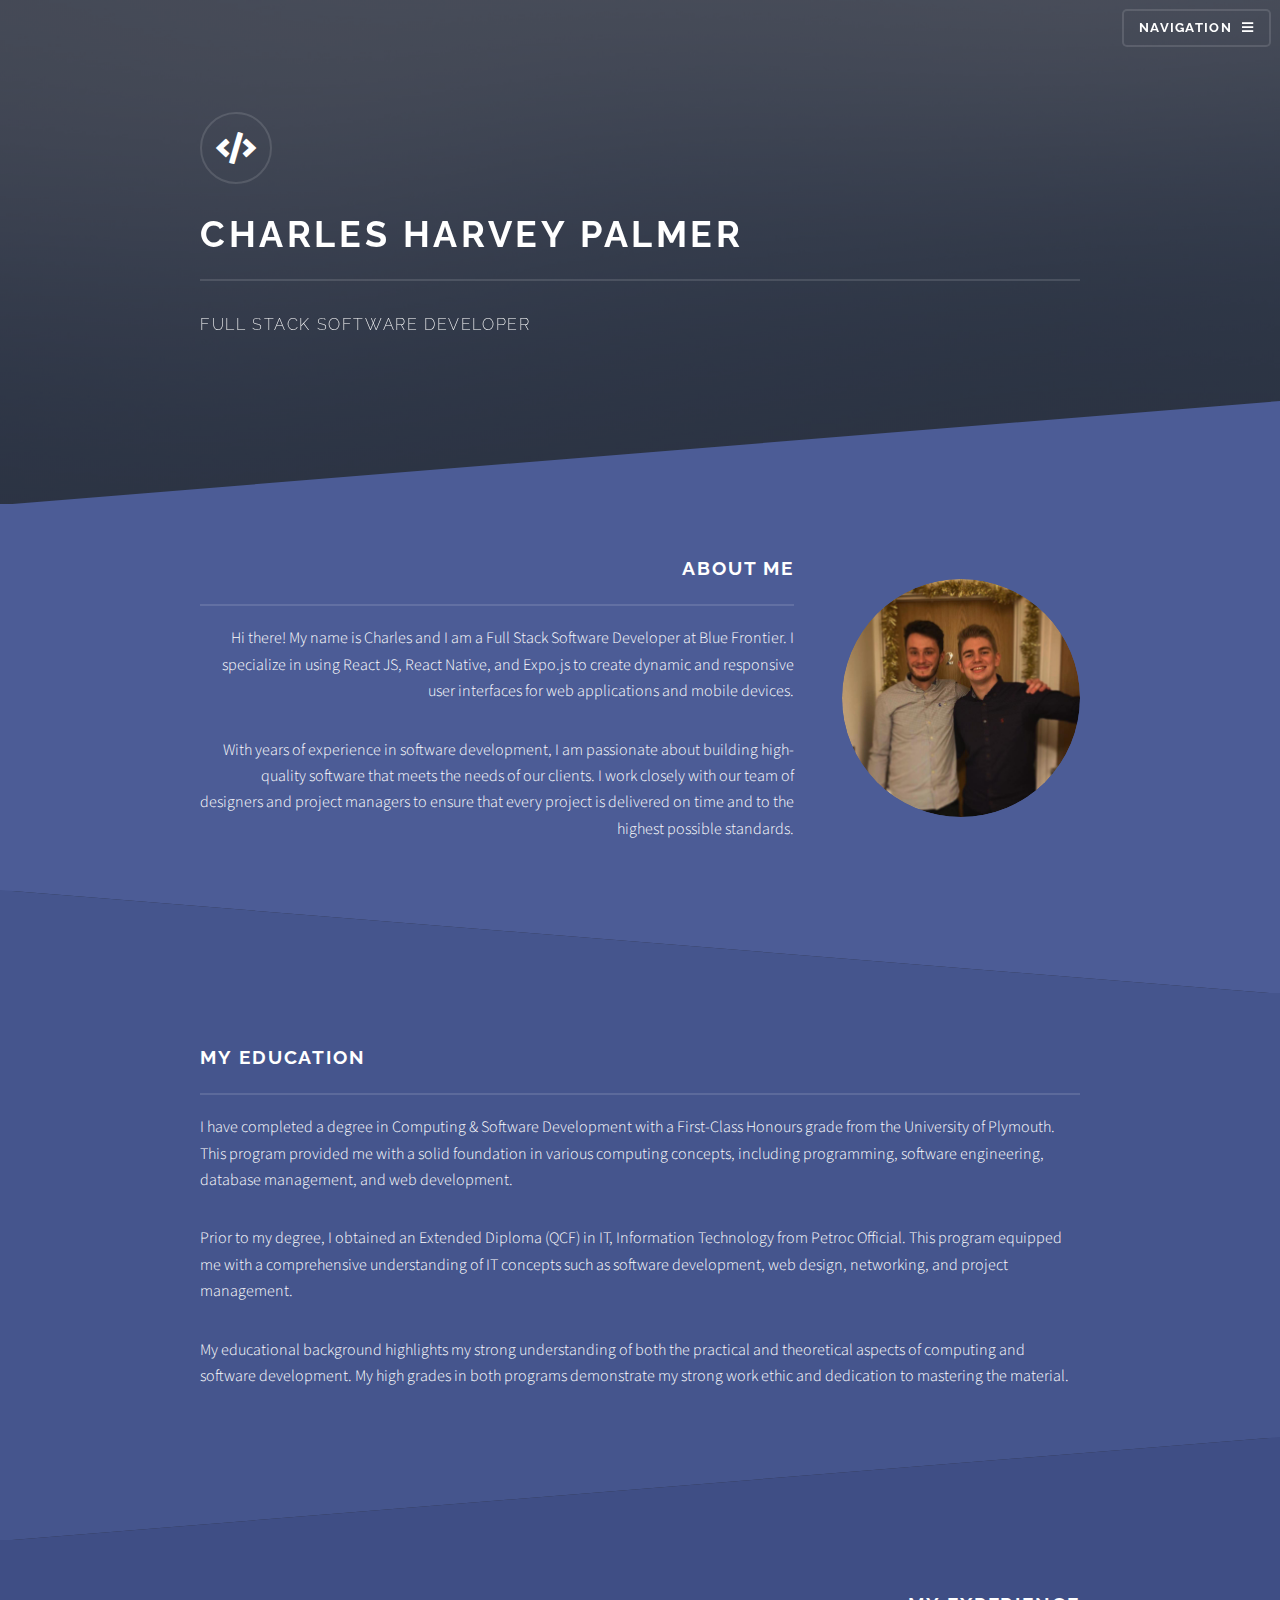
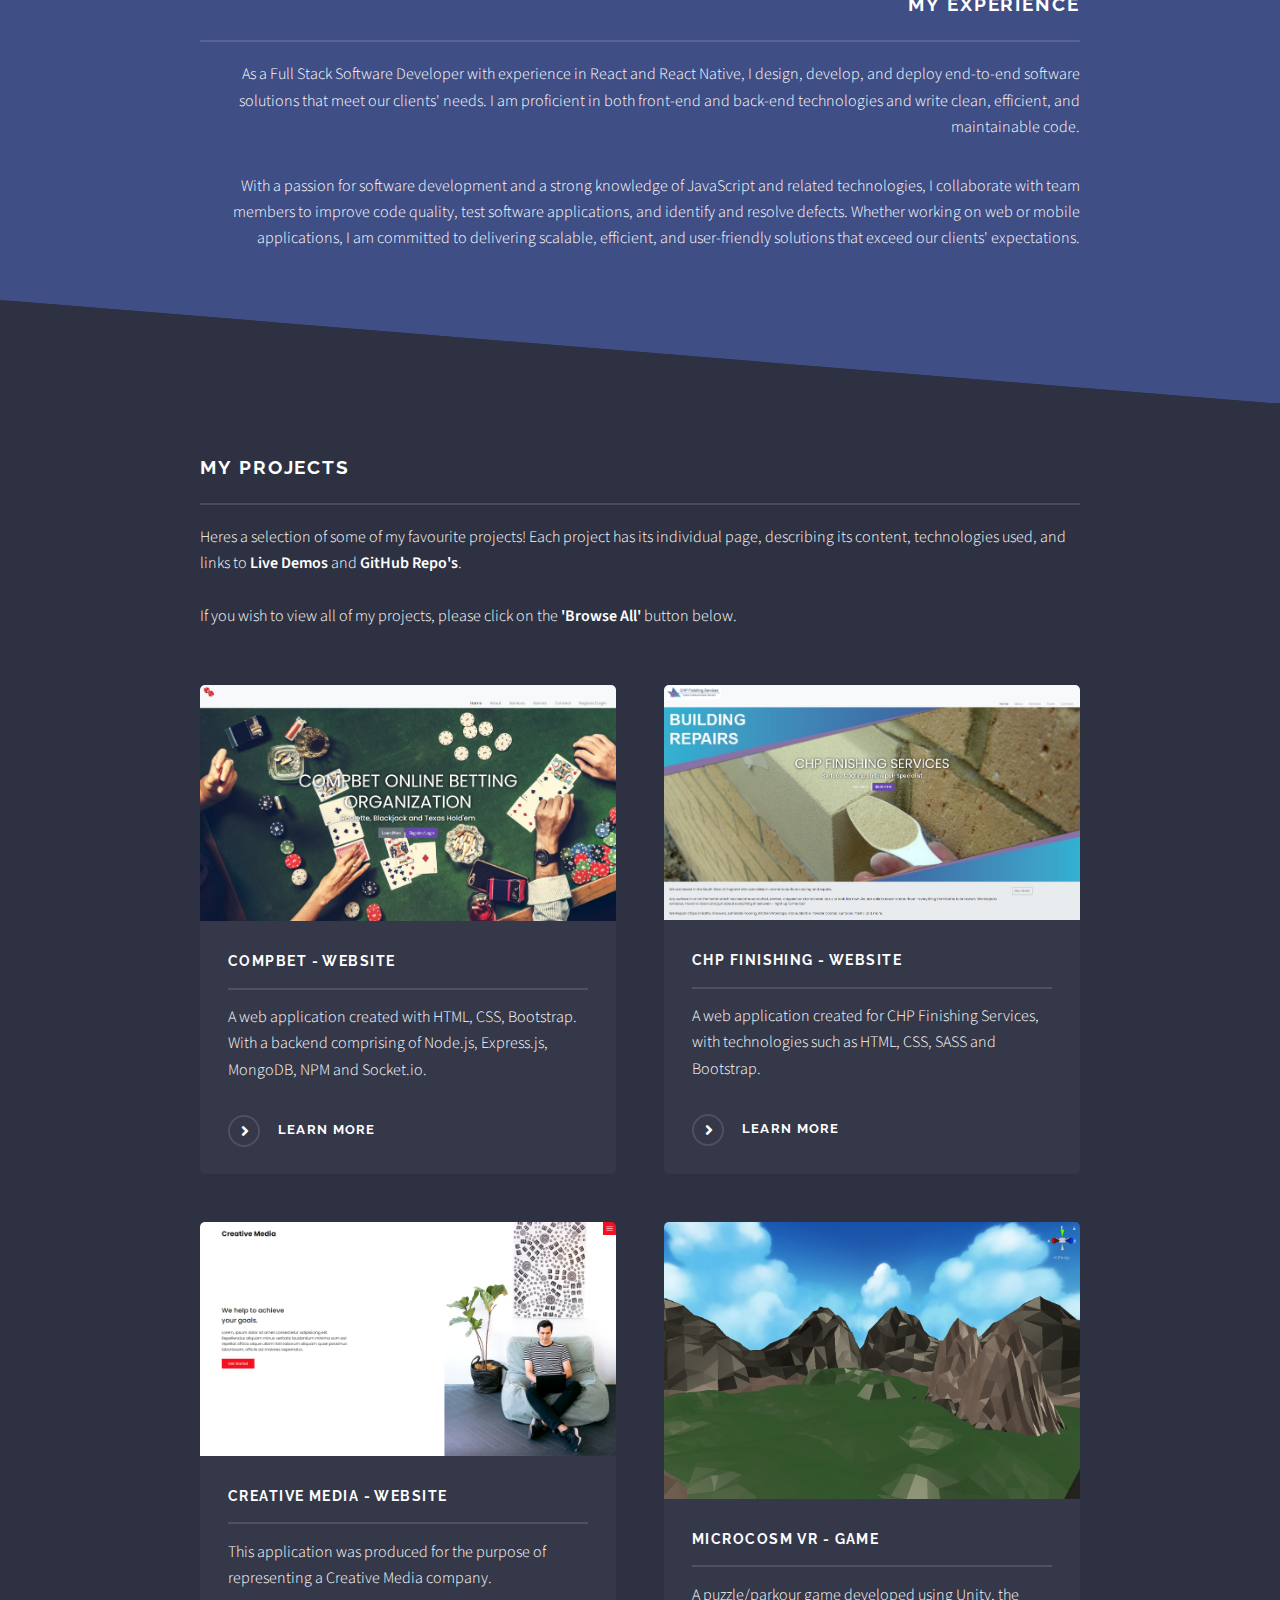
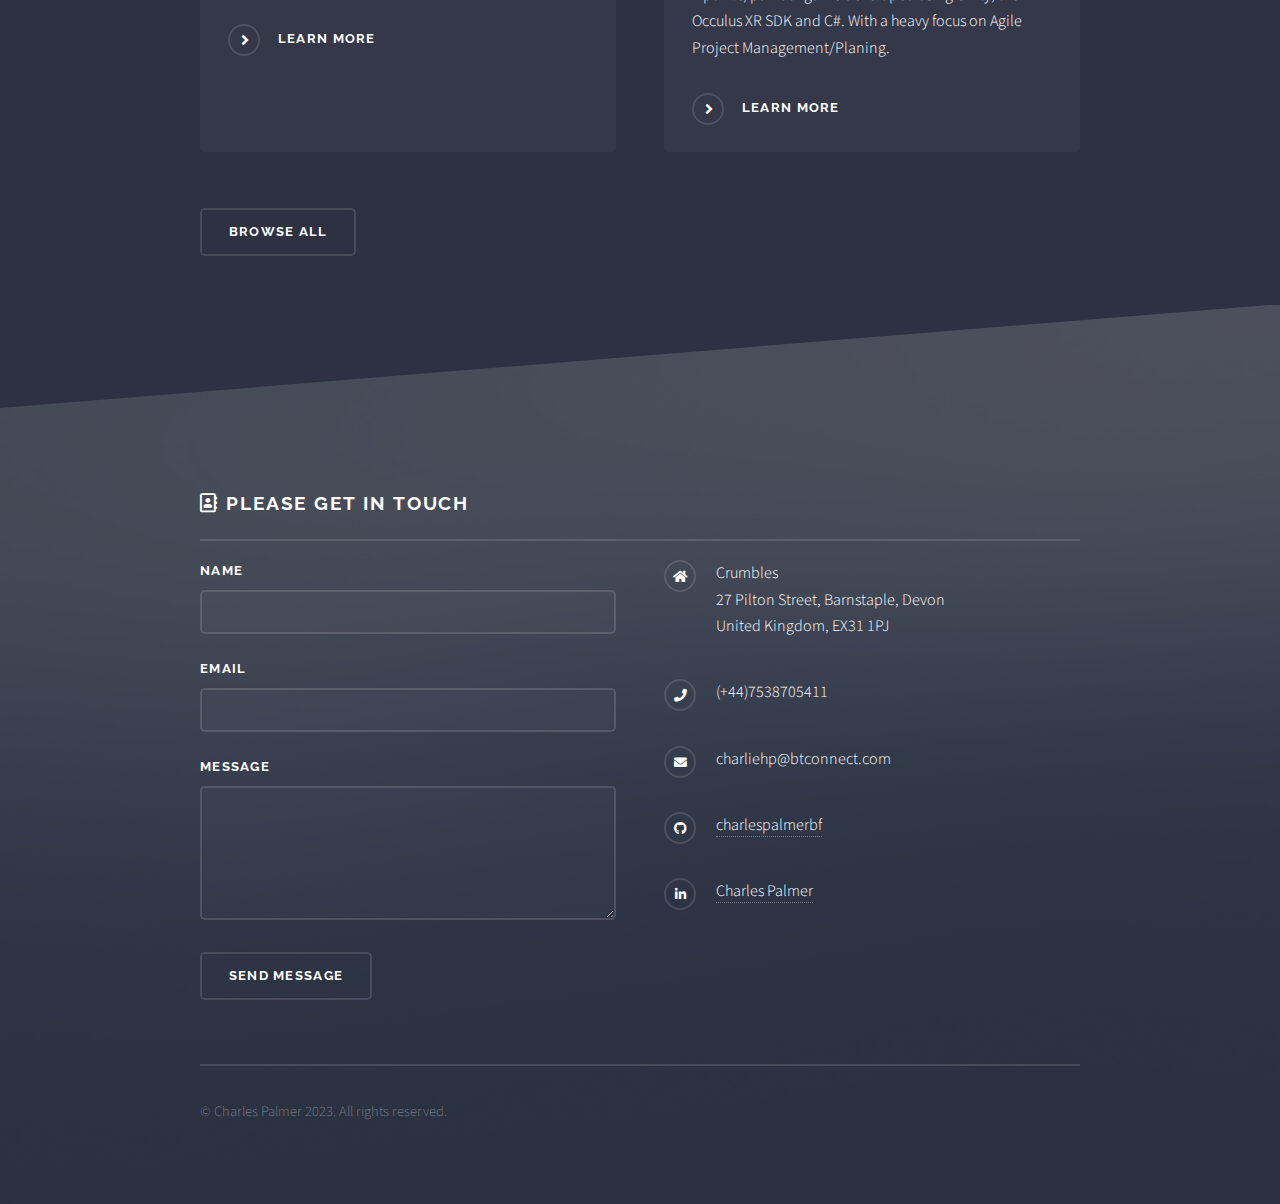
<file: index.html>
<!DOCTYPE HTML>

<html>

	<head>

		<title> Charles Palmer - Portfolio </title>

		<meta charset="utf-8" />

		<meta name="viewport" content="width=device-width, initial-scale=1, user-scalable=no" />

		<link rel="stylesheet" href="assets/css/main.css" />

		<noscript><link rel="stylesheet" href="assets/css/noscript.css" /></noscript>

	</head>

	<body class="is-preload">

		<!-- Page Wrapper -->
			<div id="page-wrapper">

				<!-- Header -->
					<header id="header" class="alt">

						<h1><a href="index.html"> Charles Harvey Palmer </a></h1>

						<nav>
							<a href="#menu"> Navigation </a>

						</nav>

					</header>

				<!-- Menu -->

					<nav id="menu">

						<div class="inner">

							<h2> Navigation </h2>

							<ul class="links">

								<li><a href="index.html"> <i class="fas fa-home"></i> Home </a></li>

								<li><a href="portfolio.html"> <i class="fas fa-code"></i> Portfolio </a></li>

								<li> <a href="https://github.com/charlespalmerbf" target="_blank"> <i class="fab fa-github"></i> Visit my GitHub </a></li>

								<li><a href="/assets/documents/Charles Harvey Palmer - CV.docx" download="Charles Palmer - CV"> <i class="fas fa-file-download"></i> Download My CV </a></li>

							</ul>

							<a href="#" class="close"> Close </a>

						</div>

					</nav>

				<!-- Banner -->

					<section id="banner">

						<div class="inner">

							<div class="logo"><span class="icon"><i class="fas fa-code"></i></span></div>

							<h2> Charles Harvey Palmer </h2>

							<p> Full Stack Software Developer </p>

						</div>

					</section>

				<!-- Wrapper -->
					<section id="wrapper">

						<!-- One -->
							<section id="one" class="wrapper spotlight style1">

								<div class="inner">

									<a href="#" class="image"><img src="images/charles.jpg" alt="" /></a>

									<div class="content">

										<h2 class="major">About Me</h2>

										<p>Hi there! My name is Charles and I am a Full Stack Software Developer at Blue Frontier. I specialize in using React JS, React Native, and Expo.js to create dynamic and responsive user interfaces for web applications and mobile devices.</p>

										<p>With years of experience in software development, I am passionate about building high-quality software that meets the needs of our clients. I work closely with our team of designers and project managers to ensure that every project is delivered on time and to the highest possible standards.</p>

									</div>

								</div>

							</section>

						<!-- Two -->

							<section id="two" class="wrapper alt spotlight style2">

								<div class="inner">

									<div class="content">

										<h2 class="major">My Education</h2>

										<p>I have completed a degree in Computing &amp; Software Development with a First-Class Honours grade from the University of Plymouth. This program provided me with a solid foundation in various computing concepts, including programming, software engineering, database management, and web development.</p>

										<p>Prior to my degree, I obtained an Extended Diploma (QCF) in IT, Information Technology from Petroc Official. This program equipped me with a comprehensive understanding of IT concepts such as software development, web design, networking, and project management.</p>

										<p>My educational background highlights my strong understanding of both the practical and theoretical aspects of computing and software development. My high grades in both programs demonstrate my strong work ethic and dedication to mastering the material.</p>
									
									</div>
								
								</div>
							
							</section>

						<!-- Three -->

							<section id="three" class="wrapper spotlight style3">

								<div class="inner">

									<div class="content">

										<h2 class="major">My Experience</h2>

										<p>As a Full Stack Software Developer with experience in React and React Native, I design, develop, and deploy end-to-end software solutions that meet our clients' needs. I am proficient in both front-end and back-end technologies and write clean, efficient, and maintainable code.</p>

										<p>With a passion for software development and a strong knowledge of JavaScript and related technologies, I collaborate with team members to improve code quality, test software applications, and identify and resolve defects. Whether working on web or mobile applications, I am committed to delivering scalable, efficient, and user-friendly solutions that exceed our clients' expectations.</p>
									
									</div>
								
								</div>
							
							</section>

						<!-- Four -->

							<section id="four" class="wrapper alt style1">

								<div class="inner">

									<h2 class="major"> My Projects </h2>

									<p> Heres a selection of some of my favourite projects! Each project has its individual page, describing its content, technologies used, and links to <b>Live Demos</b> and <b>GitHub Repo's</b>.  <br> <br>  If you wish to view all of my projects, please click on the <b>'Browse All'</b> button below.</p>
									
									<section class="features">
										
										<article>

											<a href="portfolioPages/compbet.html" class="image"><img src="images/portfolio/compbet.png" alt="" /></a>

											<h3 class="major"> COMPBET - Website </h3>

											<p>A web application created with HTML, CSS, Bootstrap. With a backend comprising of Node.js, Express.js, MongoDB, NPM and Socket.io.</p>

											<a href="portfolioPages/compbet.html" class="special"> Learn more </a> 

										</article>

										<article>

											<a href="portfolioPages/chpfinishing.html" class="image"><img src="images/portfolio/chpfinishing.png" alt="" /></a>

											<h3 class="major"> CHP Finishing - Website </h3>

											<p>A web application created for CHP Finishing Services, with technologies such as HTML, CSS, SASS and Bootstrap.</p>

											<a href="portfolioPages/chpfinishing.html" class="special"> Learn more </a>

										</article>

										<article>

											<a href="portfolioPages/creative.html" class="image"><img src="images/portfolio/creative.png" alt="" /></a>

											<h3 class="major"> Creative Media - Website </h3>

											<p> This application was produced for the purpose of representing a Creative Media company. </p>

											<a href="portfolioPages/creative.html" class="special"> Learn more </a>

										</article>

										<article>

											<a href="portfolioPages/microcosm.html" class="image"><img src="images/portfolio/microcosm.png" alt="An image of the Microcosm VR application." /></a>

											<h3 class="major"> Microcosm VR - Game </h3>

											<p> A puzzle/parkour game developed using Unity, the Occulus XR SDK and C#. With a heavy focus on Agile Project Management/Planing. </p>

											<a href="portfolioPages/microcosm.html" class="special"> Learn more </a> 

										</article>

									</section>

									<ul class="actions">

										<li><a href="portfolio.html" class="button"> Browse All </a></li>

									</ul>

								</div>

							</section>

					</section>

				<!-- Footer -->

					<section id="footer">

						<div class="inner">

							<h2 class="major"> <i class="far fa-address-book"></i> Please get in touch</h2>
							
							<form method="post" action="#">

								<div class="fields">

									<div class="field">

										<label for="name">Name</label>

										<input type="text" name="name" id="name" />

									</div>

									<div class="field">

										<label for="email">Email</label>

										<input type="email" name="email" id="email" />

									</div>

									<div class="field">

										<label for="message">Message</label>

										<textarea name="message" id="message" rows="4"></textarea>

									</div>

								</div>

								<ul class="actions">

									<li><input type="submit" value="Send Message" /></li>

								</ul>

							</form>

							<ul class="contact">

								<li class="icon solid fa-home">

									Crumbles <br />

									27 Pilton Street, Barnstaple, Devon<br />

									United Kingdom, EX31 1PJ

								</li>

								<li class="icon solid fa-phone"> (+44)7538705411</li>

								<li class="icon solid fa-envelope"> charliehp@btconnect.com </li>

								<li class="icon brands fa-github"><a href="https://github.com/charlespalmerbf"> charlespalmerbf</a></li>

								<li class="icon brands fa-linkedin-in"><a href="https://www.linkedin.com/in/charles-palmer-4255b1207/"> Charles Palmer </a></li>

							</ul>

							<ul class="copyright">

								<li>&copy; Charles Palmer 2023.   All rights reserved.</li>

							</ul>

						</div>

					</section>

			</div>

		<!-- Scripts -->

			<script src="assets/js/jquery.min.js"></script>

			<script src="assets/js/jquery.scrollex.min.js"></script>

			<script src="assets/js/browser.min.js"></script>

			<script src="assets/js/breakpoints.min.js"></script>

			<script src="assets/js/util.js"></script>

			<script src="assets/js/main.js"></script>

	</body>

</html>
</file>
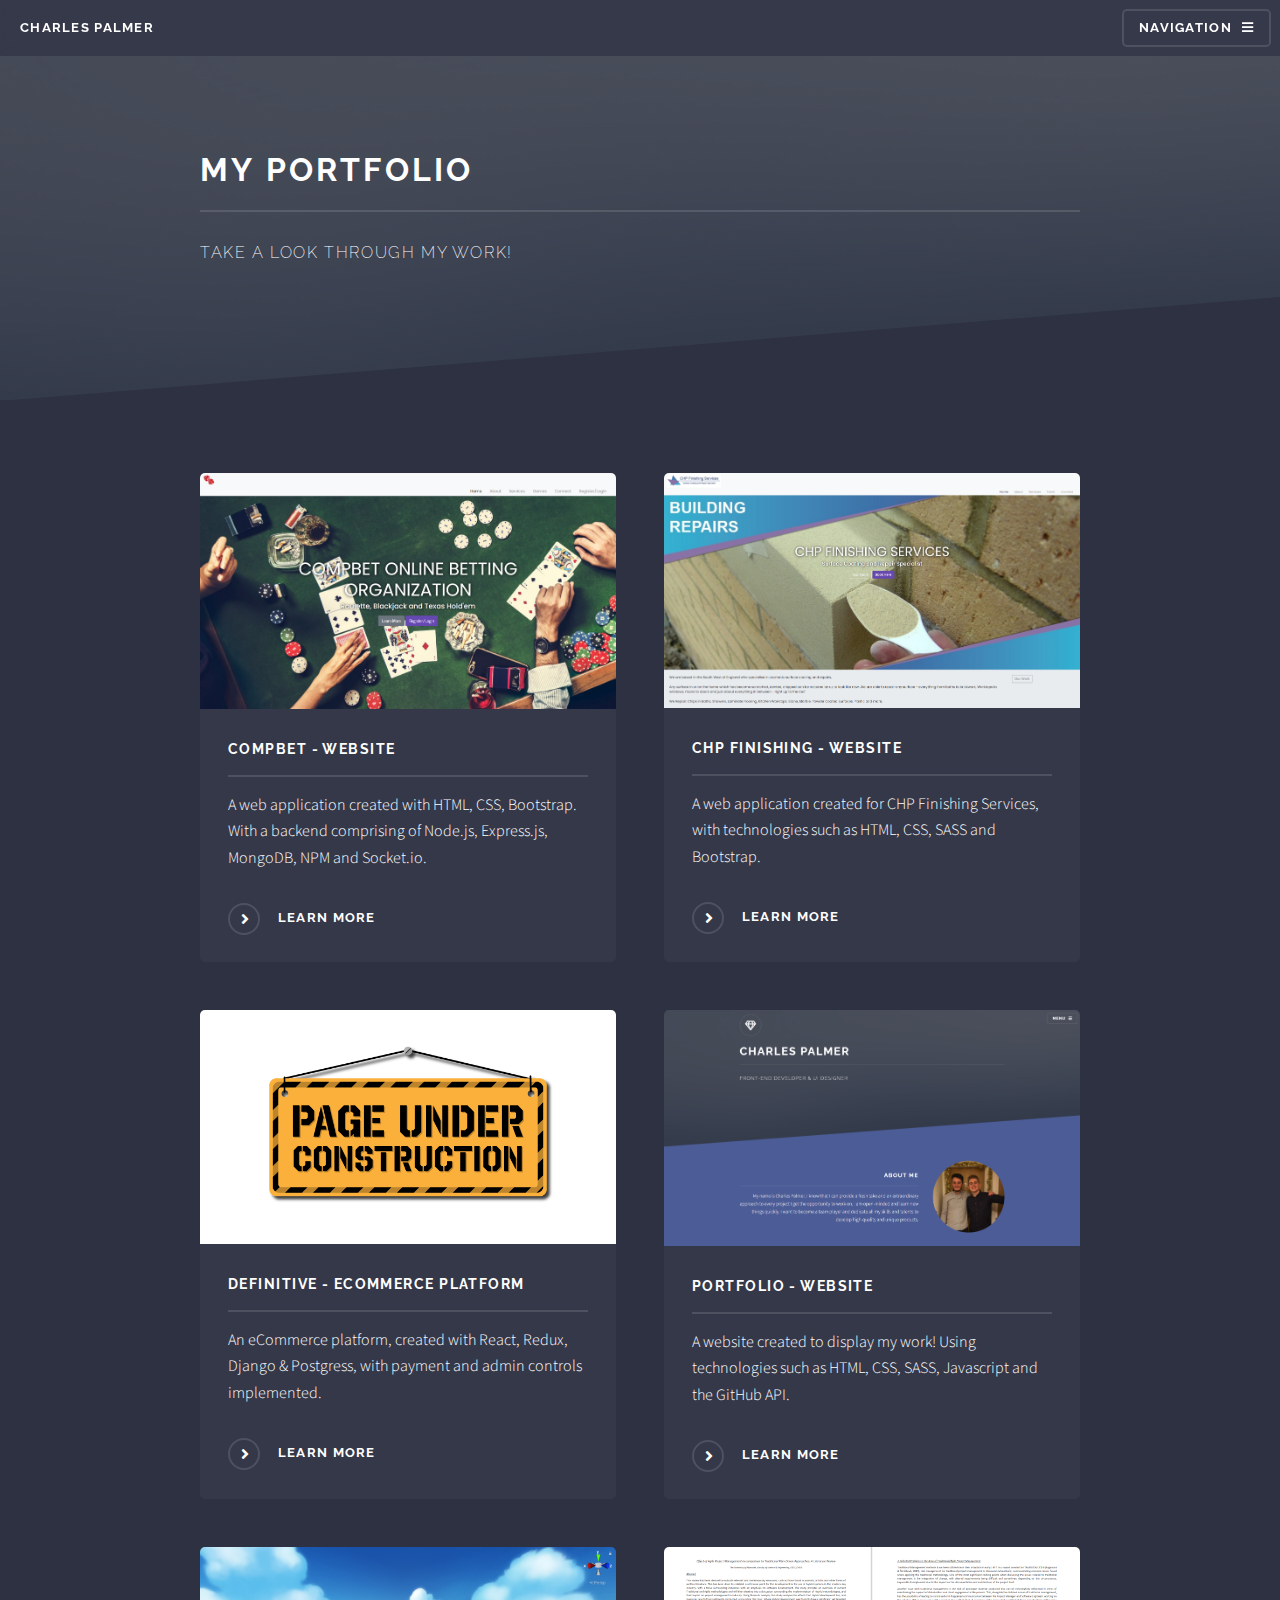
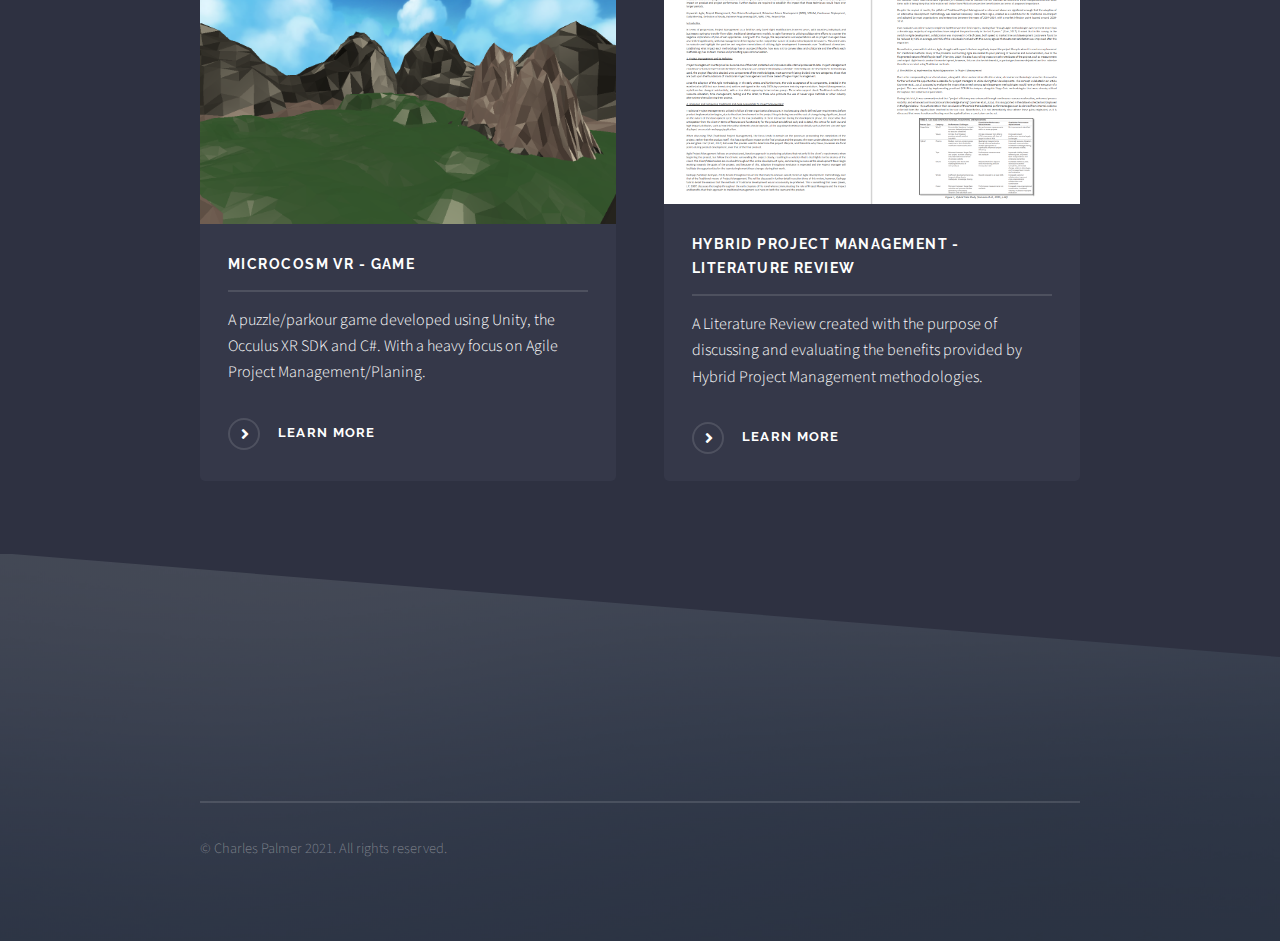
<file: portfolio.html>
<!DOCTYPE HTML>

<html>

	<head>

		<title> Charles Palmer - Projects </title>

		<meta charset="utf-8" />

		<meta name="viewport" content="width=device-width, initial-scale=1, user-scalable=no" />

		<link rel="stylesheet" href="/assets/css/main.css" />

		<noscript><link rel="stylesheet" href="/assets/css/noscript.css" /></noscript>

	</head>

	<body class="is-preload">

		<!-- Page Wrapper -->

			<div id="page-wrapper">

				<!-- Header -->

					<header id="header">

						<h1><a href="/index.html"> Charles Palmer </a></h1>

						<nav>

							<a href="#menu"> Navigation </a>

						</nav>

					</header>

				<!-- Menu -->

					<nav id="menu">

						<div class="inner">

							<h2> Navigation </h2>

							<ul class="links">

								<li><a href="index.html"> <i class="fas fa-home"></i> Home </a></li>

								<li><a href="portfolio.html"> <i class="fas fa-code"></i> Portfolio </a></li>

								<li> <a href="https://github.com/charleshpalmer" target="_blank"> <i class="fab fa-github"></i> Visit my GitHub </a></li>

								<li><a href="/assets/documents/Charles Harvey Palmer - CV.docx" download="Charles Palmer - CV"> <i class="fas fa-file-download"></i> Download My CV </a></li>

							</ul>

							<a href="#" class="close">Close</a>

						</div>

					</nav>

				<!-- Wrapper -->

					<section id="wrapper">

						<header>

							<div class="inner">

								<h2> My Portfolio </h2>

								<p> Take a look through my work! </p>

							</div>

						</header>

						<!-- Content -->

							<div class="wrapper">

								<div class="inner">

									<section class="features">
										
										<article>

											<a href="portfolioPages/compbet.html" class="image"><img src="images/portfolio/compbet.png" alt="An image of the landing page for the COMPBET application." /></a>

											<h3 class="major"> COMPBET - Website </h3>

											<p>A web application created with HTML, CSS, Bootstrap. With a backend comprising of Node.js, Express.js, MongoDB, NPM and Socket.io.</p>

											<a href="portfolioPages/compbet.html" class="special"> Learn more </a> 

										</article>

										<article>

											<a href="portfolioPages/chpfinishing.html" class="image"><img src="images/portfolio/chpfinishing.png" alt="" /></a>

											<h3 class="major"> CHP Finishing - Website </h3>

											<p>A web application created for CHP Finishing Services, with technologies such as HTML, CSS, SASS and Bootstrap.</p>

											<a href="portfolioPages/chpfinishing.html" class="special"> Learn more </a>

										</article>

										<article>

											<a href="portfolioPages/definitive.html" class="image"><img src="images/portfolio/definitive.png" alt="" /></a>

											<h3 class="major"> Definitive - eCommerce Platform </h3>

											<p> An eCommerce platform, created with React, Redux, Django & Postgress, with payment and admin controls implemented. </p>

											<a href="portfolioPages/definitive.html" class="special"> Learn more </a>

										</article>

										<article>

											<a href="portfolioPages/portfolio.html" class="image"><img src="images/portfolio/portfolio.png" alt="" /></a>

											<h3 class="major"> Portfolio - Website </h3>

											<p> A website created to display my work! Using technologies such as HTML, CSS, SASS, Javascript and the GitHub API. </p>

											<a href="portfolioPages/personal-portfolio.html" class="special"> Learn more </a>

										</article>

										<article>

											<a href="portfolioPages/microcosm.html" class="image"><img src="images/portfolio/microcosm.png" alt="An image of the Microcosm VR application." /></a>

											<h3 class="major"> Microcosm VR - Game </h3>

											<p> A puzzle/parkour game developed using Unity, the Occulus XR SDK and C#. With a heavy focus on Agile Project Management/Planing. </p>

											<a href="portfolioPages/microcosm.html" class="special"> Learn more </a> 

										</article>

										<article>

											<a href="portfolioPages/hybrid.html" class="image"><img src="images/portfolio/hybrid.png" alt="" /></a>

											<h3 class="major"> Hybrid Project Management - Literature Review </h3>

											<p>A Literature Review created with the purpose of discussing and evaluating the benefits provided by Hybrid Project Management methodologies.</p>

											<a href="portfolioPages/hybrid.html" class="special"> Learn more </a>

										</article>

									</section>
		
								</div>
		
							</div>
		
					</section>
		
				</div>
							

			</section>

		<!-- Scripts -->

			<script src="/assets/js/jquery.min.js"></script>

			<script src="/assets/js/jquery.scrollex.min.js"></script>

			<script src="/assets/js/browser.min.js"></script>

			<script src="/assets/js/breakpoints.min.js"></script>

			<script src="/assets/js/util.js"></script>

			<script src="/assets/js/main.js"></script>

	</body>

	<!-- Footer -->

	<section id="footer">

		<div class="inner">

			<ul class="copyright">

				<li>&copy; Charles Palmer 2021.   All rights reserved.</li>

			</ul>

		</div>

	</section>

</div>

</html>
</file>
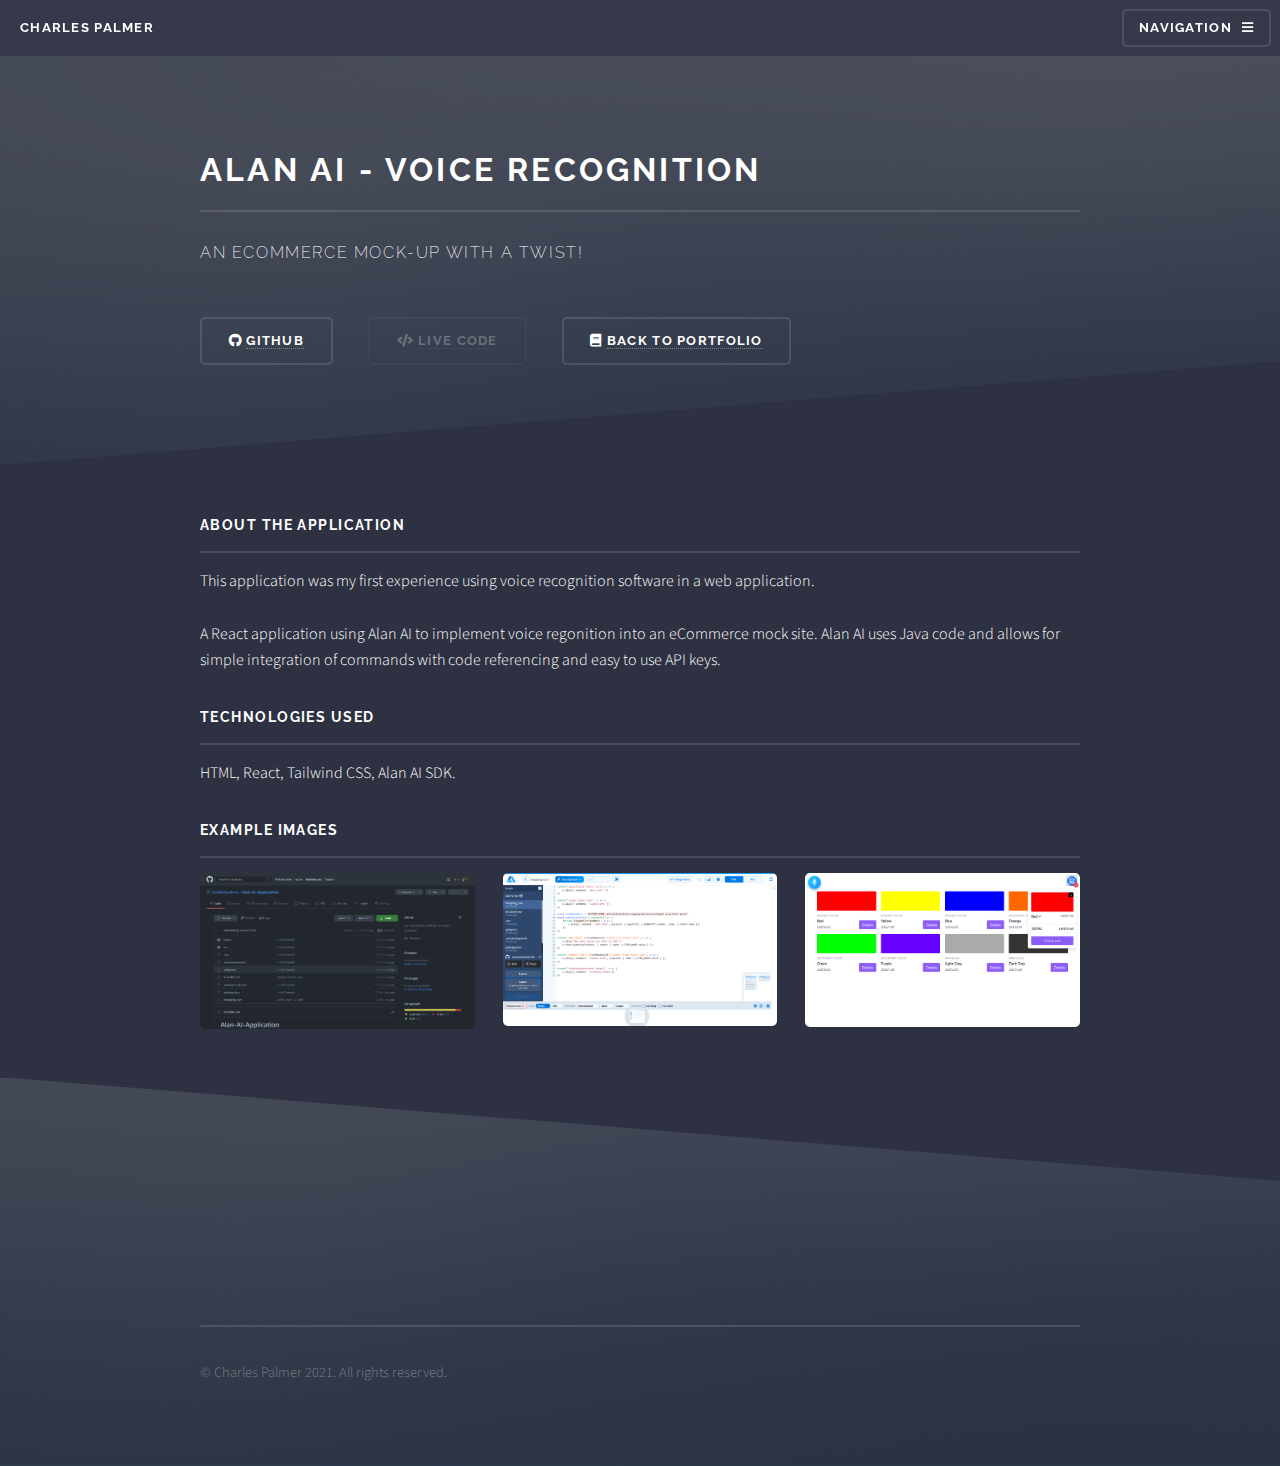
<file: portfolioPages/alan.html>
<!DOCTYPE HTML>

<html>

	<head>

		<title> Portfolio - Alan AI Application </title>

		<meta charset="utf-8" />

		<meta name="viewport" content="width=device-width, initial-scale=1, user-scalable=no" />

		<link rel="stylesheet" href="/assets/css/main.css" />

		<noscript><link rel="stylesheet" href="/assets/css/noscript.css" /></noscript>

	</head>

	<body class="is-preload">

		<!-- Page Wrapper -->

			<div id="page-wrapper">

				<!-- Header -->

					<header id="header">

						<h1><a href="/index.html">Charles Palmer</a></h1>

						<nav>

							<a href="#menu"> Navigation </a>

						</nav>

					</header>

				<!-- Menu -->

					<nav id="menu">

						<div class="inner">

							<h2> Navigation </h2>

							<ul class="links">

								<li><a href="/index.html"> <i class="fas fa-home"></i> Home </a></li>

								<li><a href="/portfolio.html"> <i class="fas fa-code"></i> Portfolio </a></li>

								<li> <a href="https://github.com/charleshpalmer" target="_blank"> <i class="fab fa-github"></i> Visit my GitHub </a></li>

								<li><a href="/assets/documents/Charles Harvey Palmer - CV.docx" download="Charles Palmer - CV"> <i class="fas fa-file-download"></i> Download My CV </a></li>

							</ul>

							<a href="#" class="close">Close</a>

						</div>

					</nav>

				<!-- Wrapper -->

					<section id="wrapper">

						<header>

							<div class="inner">

								<h2> Alan AI - Voice Recognition </h2>

								<p> An eCommerce Mock-Up with a Twist! </p>

								<button style="margin-right: 2rem; margin-top: 1rem;"> <i class="fab fa-github"></i> <a href="https://github.com/charleshpalmer/Alan-AI-Application"> Github </a> </button>

								<button disabled style="margin-right: 2rem; margin-top: 1rem;"> <i class="fas fa-code"></i> <a href="#"> Live Code </a>  </button>

								<button style="margin-right: 2rem; margin-top: 1rem;"> <i class="fas fa-book"></i> <a href="/portfolio.html"> Back to Portfolio </a> </button>

							</div>

						</header>

						<!-- Content -->

							<div class="wrapper">

								<div class="inner">

									<h3 class="major">About the Application</h3>

									<p> This application was my first experience using voice recognition software in a web application. <br> <br>

										A React application using Alan AI to implement voice regonition into an eCommerce mock site. Alan AI uses Java code and allows for simple integration of commands with code referencing and easy to use API keys. </p>

									<h3 class="major">Technologies Used</h3>
									
									<p>HTML, React, Tailwind CSS, Alan AI SDK.</p>

									<section>
		
										<h3 class="major"> Example Images </h3>
		
										<div class="box alt">
		
											<div class="row gtr-uniform">
		
												<div class="col-4"><span class="image fit"><a href="/images/example/alan/2.png"><img src="/images/example/alan/2.png" alt="An image showing off the Alan AI website." /></a></span></div>

												<div class="col-4"><span class="image fit"><a href="/images/example/alan/3.png"><img src="/images/example/alan/3.png" alt="An image showing off the Alan AI website." /></a></span></div>

												<div class="col-4"><span class="image fit"><a href="/images/example/alan/1.png"><img src="/images/example/alan/1.png" alt="An image showing off the Alan AI website." /></a></span></div>

											</div>

										</div>
										
									</section>
		
								</div>
		
							</div>
		
					</section>
		
				</div>
							

			</section>

		<!-- Scripts -->

			<script src="/assets/js/jquery.min.js"></script>

			<script src="/assets/js/jquery.scrollex.min.js"></script>

			<script src="/assets/js/browser.min.js"></script>

			<script src="/assets/js/breakpoints.min.js"></script>

			<script src="/assets/js/util.js"></script>

			<script src="/assets/js/main.js"></script>

	</body>

	<!-- Footer -->

	<section id="footer">

		<div class="inner">

			<ul class="copyright">

				<li>&copy; Charles Palmer 2021.   All rights reserved.</li>

			</ul>

		</div>

	</section>

</div>

</html>
</file>
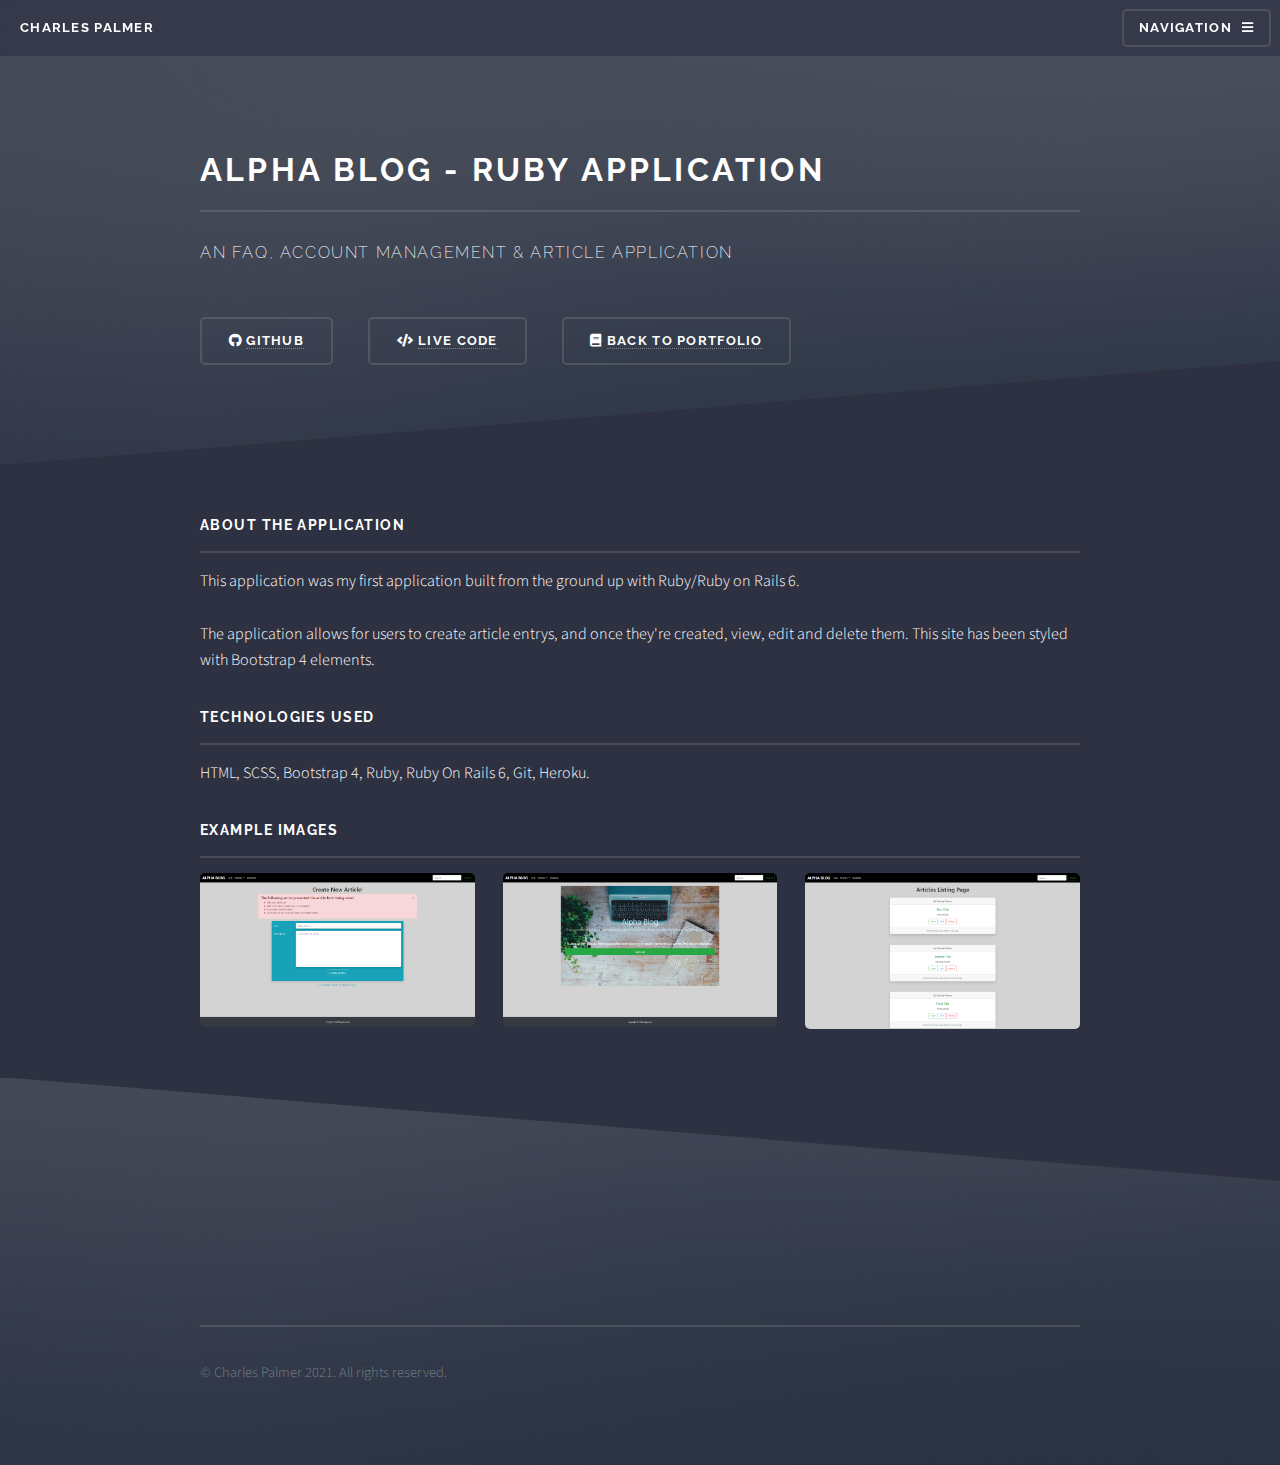
<file: portfolioPages/alpha.html>
<!DOCTYPE HTML>

<html>

	<head>

		<title> Portfolio - Ruby Alpha Blog </title>

		<meta charset="utf-8" />

		<meta name="viewport" content="width=device-width, initial-scale=1, user-scalable=no" />

		<link rel="stylesheet" href="/assets/css/main.css" />

		<noscript><link rel="stylesheet" href="/assets/css/noscript.css" /></noscript>

	</head>

	<body class="is-preload">

		<!-- Page Wrapper -->

			<div id="page-wrapper">

				<!-- Header -->

					<header id="header">

						<h1><a href="/index.html">Charles Palmer</a></h1>

						<nav>

							<a href="#menu"> Navigation </a>

						</nav>

					</header>

				<!-- Menu -->

					<nav id="menu">

						<div class="inner">

							<h2> Navigation </h2>

							<ul class="links">

								<li><a href="/index.html"> <i class="fas fa-home"></i> Home </a></li>

								<li><a href="/portfolio.html"> <i class="fas fa-code"></i> Portfolio </a></li>

								<li> <a href="https://github.com/charleshpalmer" target="_blank"> <i class="fab fa-github"></i> Visit my GitHub </a></li>

								<li><a href="/assets/documents/Charles Harvey Palmer - CV.docx" download="Charles Palmer - CV"> <i class="fas fa-file-download"></i> Download My CV </a></li>

							</ul>

							<a href="#" class="close">Close</a>

						</div>

					</nav>

				<!-- Wrapper -->

					<section id="wrapper">

						<header>

							<div class="inner">

								<h2> Alpha Blog - Ruby Application </h2>

								<p> An FAQ, Account Management & Article Application </p>

								<button style="margin-right: 2rem; margin-top: 1rem;"> <i class="fab fa-github"></i> <a href="https://github.com/charleshpalmer/Alpha-Blog_Ruby"> Github </a> </button>

								<button style="margin-right: 2rem; margin-top: 1rem;"> <i class="fas fa-code"></i> <a href="https://calm-brushlands-97359.herokuapp.com/"> Live Code </a>  </button>

								<button style="margin-right: 2rem; margin-top: 1rem;"> <i class="fas fa-book"></i> <a href="/portfolio.html"> Back to Portfolio </a> </button>

							</div>

						</header>

						<!-- Content -->

							<div class="wrapper">

								<div class="inner">

									<h3 class="major">About the Application</h3>

									<p> This application was my first application built from the ground up with Ruby/Ruby on Rails 6. <br> <br>

										The application allows for users to create article entrys, and once they're created, view, edit and delete them. This site has been styled with Bootstrap 4 elements. </p>

									<h3 class="major">Technologies Used</h3>
									
									<p>HTML, SCSS, Bootstrap 4, Ruby, Ruby On Rails 6, Git, Heroku.</p>

									<section>
		
										<h3 class="major"> Example Images </h3>
		
										<div class="box alt">
		
											<div class="row gtr-uniform">
		
												<div class="col-4"><span class="image fit"><a href="/images/example/alpha/2.png"><img src="/images/example/alpha/2.png" alt="An image showing off the Alpha Blog website." /></a></span></div>

												<div class="col-4"><span class="image fit"><a href="/images/example/alpha/3.png"><img src="/images/example/alpha/3.png" alt="An image showing off the Alpha Blog website." /></a></span></div>

												<div class="col-4"><span class="image fit"><a href="/images/example/alpha/1.png"><img src="/images/example/alpha/1.png" alt="An image showing off the Alpha Blog website." /></a></span></div>

											</div>

										</div>
										
									</section>
		
								</div>
		
							</div>
		
					</section>
		
				</div>
							

			</section>

		<!-- Scripts -->

			<script src="/assets/js/jquery.min.js"></script>

			<script src="/assets/js/jquery.scrollex.min.js"></script>

			<script src="/assets/js/browser.min.js"></script>

			<script src="/assets/js/breakpoints.min.js"></script>

			<script src="/assets/js/util.js"></script>

			<script src="/assets/js/main.js"></script>

	</body>

	<!-- Footer -->

	<section id="footer">

		<div class="inner">

			<ul class="copyright">

				<li>&copy; Charles Palmer 2021.   All rights reserved.</li>

			</ul>

		</div>

	</section>

</div>

</html>
</file>
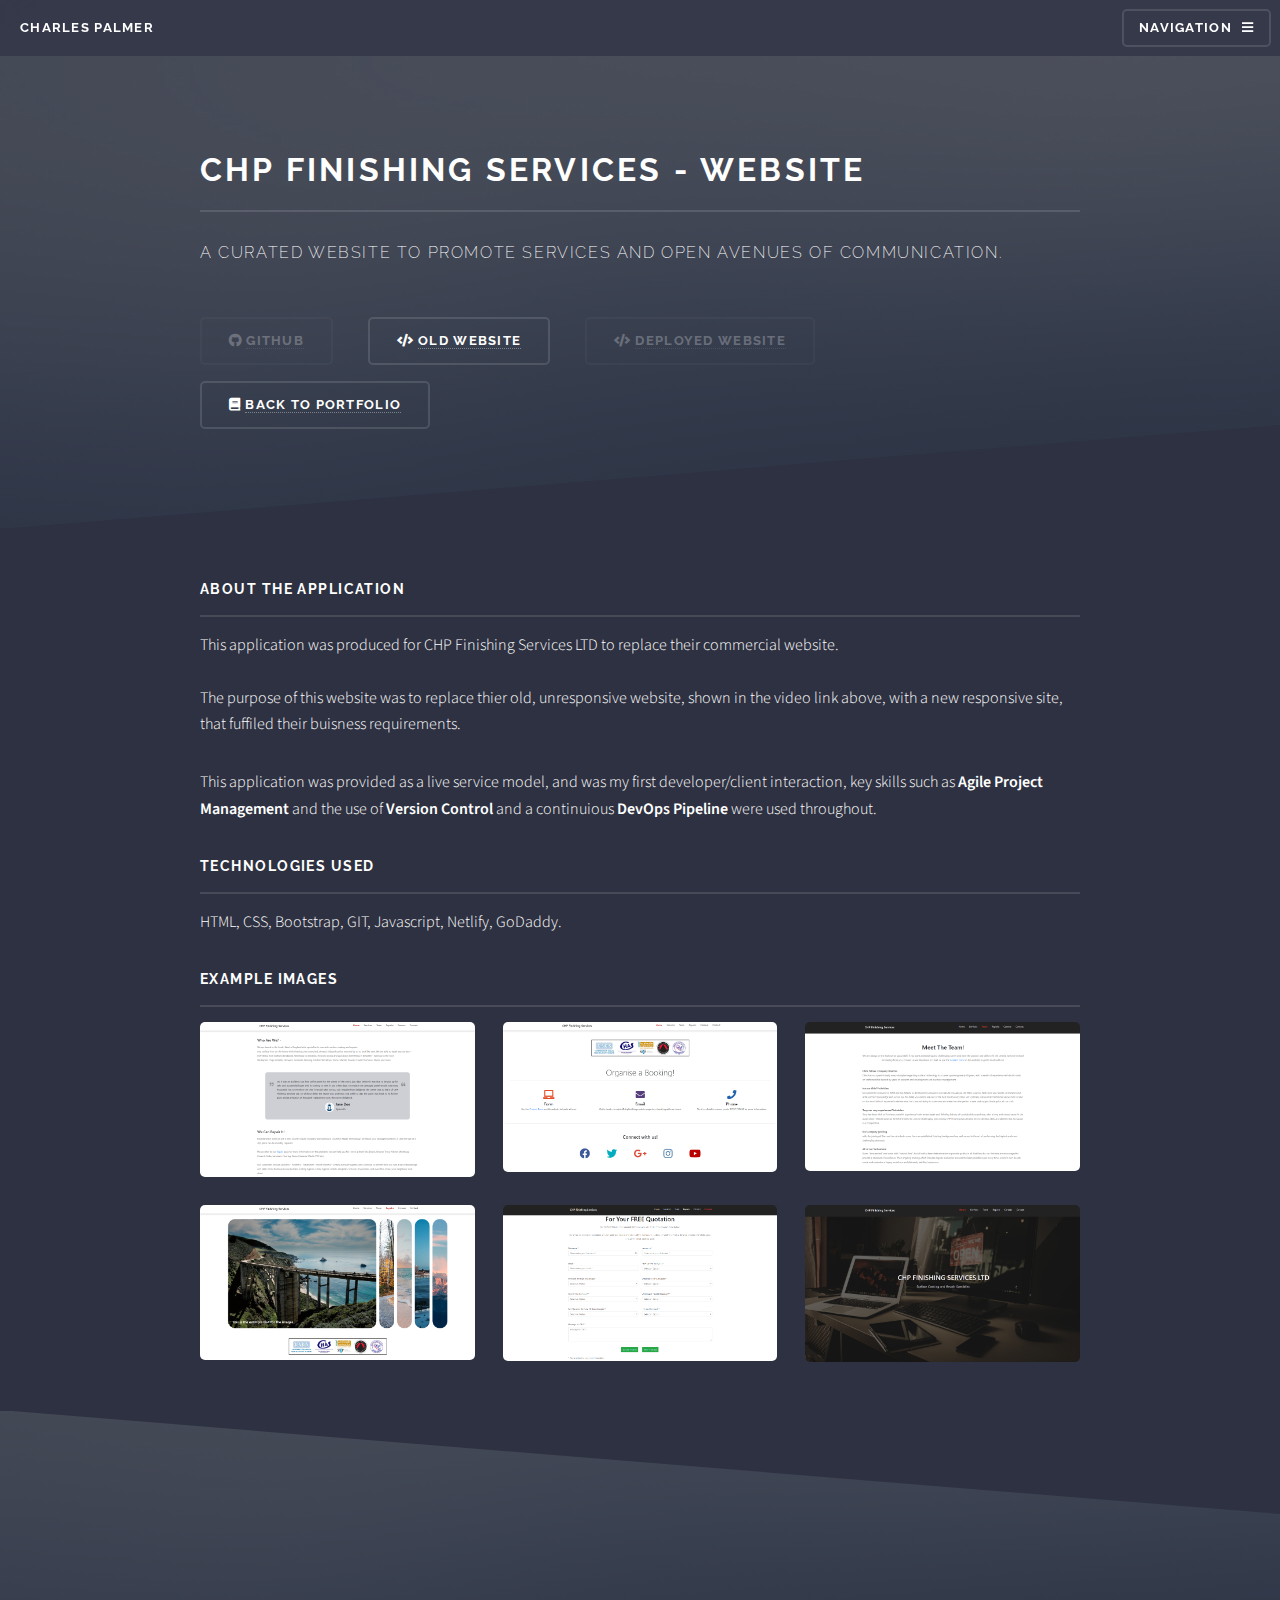
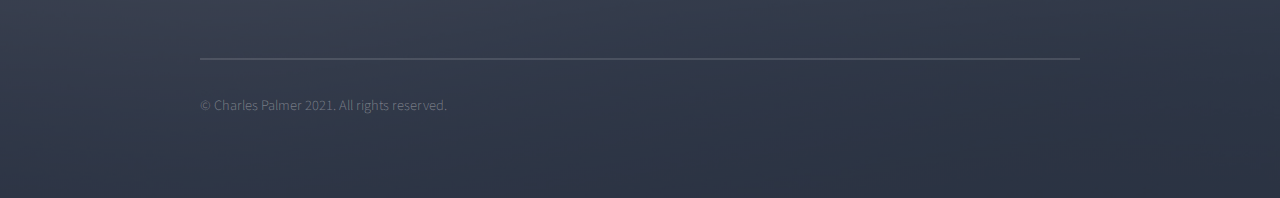
<file: portfolioPages/chpfinishing.html>
<!DOCTYPE HTML>

<html>

	<head>

		<title> Portfolio - CHP Finishing Services </title>

		<meta charset="utf-8" />

		<meta name="viewport" content="width=device-width, initial-scale=1, user-scalable=no" />

		<link rel="stylesheet" href="/assets/css/main.css" />

		<noscript><link rel="stylesheet" href="/assets/css/noscript.css" /></noscript>

	</head>

	<body class="is-preload">

		<!-- Page Wrapper -->

			<div id="page-wrapper">

				<!-- Header -->

					<header id="header">

						<h1><a href="/index.html">Charles Palmer</a></h1>

						<nav>

							<a href="#menu"> Navigation </a>

						</nav>

					</header>

				<!-- Menu -->

					<nav id="menu">

						<div class="inner">

							<h2> Navigation </h2>

							<ul class="links">

								<li><a href="/index.html"> <i class="fas fa-home"></i> Home </a></li>

								<li><a href="/portfolio.html"> <i class="fas fa-code"></i> Portfolio </a></li>

								<li> <a href="https://github.com/charleshpalmer" target="_blank"> <i class="fab fa-github"></i> Visit my GitHub </a></li>

								<li><a href="/assets/documents/Charles Harvey Palmer - CV.docx" download="Charles Palmer - CV"> <i class="fas fa-file-download"></i> Download My CV </a></li>

							</ul>

							<a href="#" class="close">Close</a>

						</div>

					</nav>

				<!-- Wrapper -->

					<section id="wrapper">

						<header>

							<div class="inner">

								<h2> CHP Finishing Services - Website </h2>

								<p> A curated website to promote services and open avenues of communication. </p>

								<button disabled style="margin-right: 2rem; margin-top: 1rem;"> <i class="fab fa-github"></i> <a href="#"> Github </a> </button>

								<button style="margin-right: 2rem; margin-top: 1rem;"> <i class="fas fa-code"></i> <a href="http://www.chpfinishing.co.uk/"> Old Website </a>  </button>

								<button disabled style="margin-right: 2rem; margin-top: 1rem;"> <i class="fas fa-code"></i> <a href="#"> Deployed Website </a>  </button>

								<button style="margin-right: 2rem; margin-top: 1rem;"> <i class="fas fa-book"></i> <a href="/portfolio.html"> Back to Portfolio </a> </button>

							</div>

						</header>

						<!-- Content -->

							<div class="wrapper">

								<div class="inner">

									<h3 class="major">About the Application</h3>

									<p> This application was produced for CHP Finishing Services LTD to replace their commercial website. <br> <br> The purpose of this website was to replace thier old, unresponsive website, shown in the video link above, with a new responsive site, that fuffiled their buisness requirements. </p>

									<p> This application was provided as a live service model, and was my first developer/client interaction, key skills such as <b> Agile Project Management </b> and the use of <b> Version Control </b> and a continuious <b> DevOps Pipeline </b> were used throughout.</p>

									<h3 class="major">Technologies Used</h3>
									
									<p> HTML, CSS, Bootstrap, GIT, Javascript, Netlify, GoDaddy. </p>

									<section>
		
										<h3 class="major"> Example Images </h3>
		
										<div class="box alt">
		
											<div class="row gtr-uniform">
		
												<div class="col-4"><span class="image fit"><a href="/images/example/chpfinishing/2.png"><img src="/images/example/chpfinishing/2.png" alt="The first image showing off the CHP Finishing site." /></a></span></div>

												<div class="col-4"><span class="image fit"><a href="/images/example/chpfinishing/3.png"><img src="/images/example/chpfinishing/3.png" alt="The second image showing off the CHP Finishing site." /></a></span></div>

												<div class="col-4"><span class="image fit"><a href="/images/example/chpfinishing/4.png"><img src="/images/example/chpfinishing/4.png" alt="The third image showing off the CHP Finishing site." /></a></span></div>

												<div class="col-4"><span class="image fit"><a href="/images/example/chpfinishing/5.png"><img src="/images/example/chpfinishing/5.png" alt="The fourth image showing off the CHP Finishing site." /></a></span></div>

												<div class="col-4"><span class="image fit"><a href="/images/example/chpfinishing/6.png"><img src="/images/example/chpfinishing/6.png" alt="The fifth image showing off the CHP Finishing site." /></a></span></div>

												<div class="col-4"><span class="image fit"><a href="/images/example/chpfinishing/1.png"><img src="/images/example/chpfinishing/1.png" alt="The sixth image showing off the CHP Finishing site." /></a></span></div>

											</div>

										</div>
										
									</section>
		
								</div>
		
							</div>
		
					</section>
		
				</div>
							

			</section>

		<!-- Scripts -->

			<script src="/assets/js/jquery.min.js"></script>

			<script src="/assets/js/jquery.scrollex.min.js"></script>

			<script src="/assets/js/browser.min.js"></script>

			<script src="/assets/js/breakpoints.min.js"></script>

			<script src="/assets/js/util.js"></script>

			<script src="/assets/js/main.js"></script>

	</body>

	<!-- Footer -->

	<section id="footer">

		<div class="inner">

			<ul class="copyright">

				<li>&copy; Charles Palmer 2021.   All rights reserved.</li>

			</ul>

		</div>

	</section>

</div>

</html>
</file>
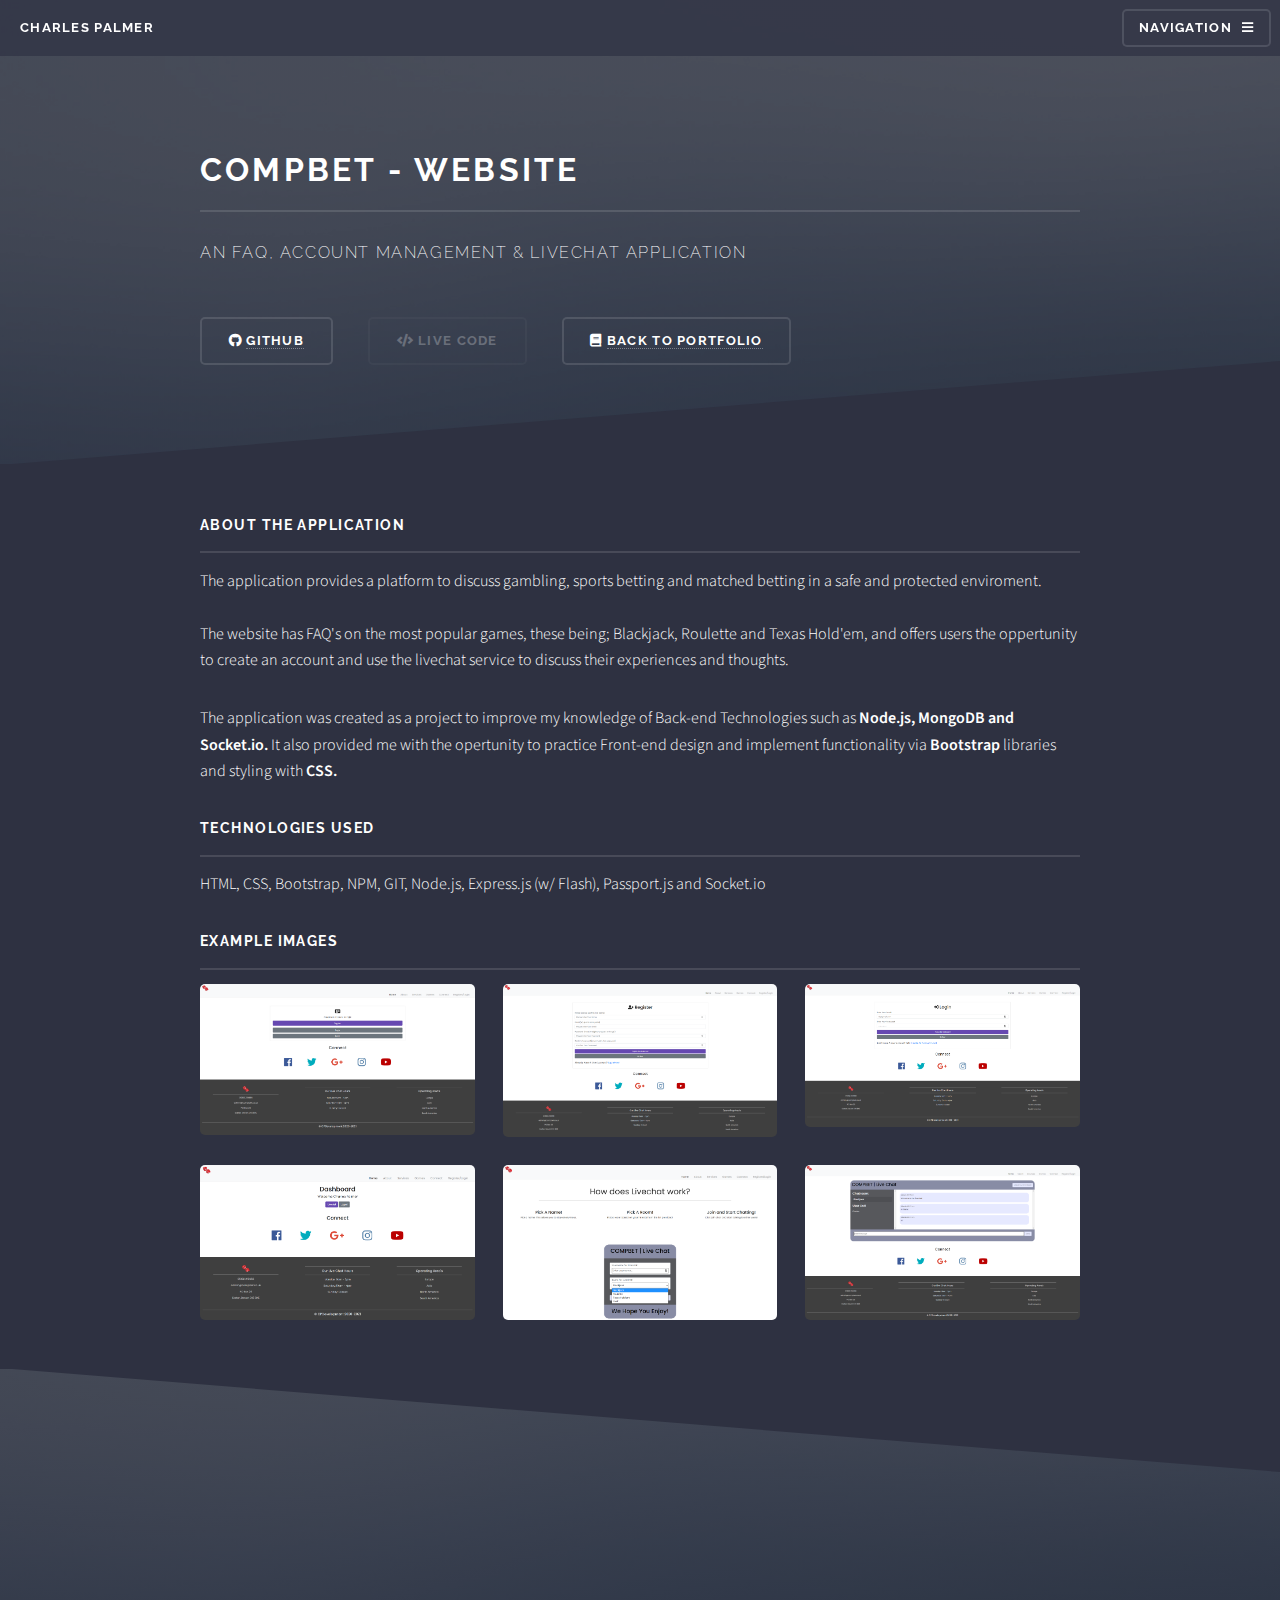
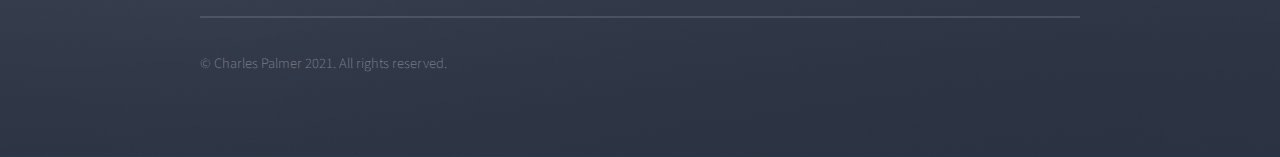
<file: portfolioPages/compbet.html>
<!DOCTYPE HTML>

<html>

	<head>

		<title> Portfolio - COMPBET </title>

		<meta charset="utf-8" />

		<meta name="viewport" content="width=device-width, initial-scale=1, user-scalable=no" />

		<link rel="stylesheet" href="/assets/css/main.css" />

		<noscript><link rel="stylesheet" href="/assets/css/noscript.css" /></noscript>

	</head>

	<body class="is-preload">

		<!-- Page Wrapper -->

			<div id="page-wrapper">

				<!-- Header -->

					<header id="header">

						<h1><a href="/index.html">Charles Palmer</a></h1>

						<nav>

							<a href="#menu"> Navigation </a>

						</nav>

					</header>

				<!-- Menu -->

					<nav id="menu">

						<div class="inner">

							<h2> Navigation </h2>

							<ul class="links">

								<li><a href="/index.html"> <i class="fas fa-home"></i> Home </a></li>

								<li><a href="/portfolio.html"> <i class="fas fa-code"></i> Portfolio </a></li>

								<li> <a href="https://github.com/charleshpalmer" target="_blank"> <i class="fab fa-github"></i> Visit my GitHub </a></li>

								<li><a href="/assets/documents/Charles Harvey Palmer - CV.docx" download="Charles Palmer - CV"> <i class="fas fa-file-download"></i> Download My CV </a></li>

							</ul>

							<a href="#" class="close">Close</a>

						</div>

					</nav>

				<!-- Wrapper -->

					<section id="wrapper">

						<header>

							<div class="inner">

								<h2> COMPBET - Website </h2>

								<p> An FAQ, Account Management & Livechat Application </p>

								<button style="margin-right: 2rem; margin-top: 1rem;"> <i class="fab fa-github"></i> <a href="https://github.com/charleshpalmer/compbet-website"> Github </a> </button>

								<button disabled style="margin-right: 2rem; margin-top: 1rem;"> <i class="fas fa-code"></i> <Live href="#"> Live Code </a>  </button>

								<button style="margin-right: 2rem; margin-top: 1rem;"> <i class="fas fa-book"></i> <a href="/portfolio.html"> Back to Portfolio </a> </button>

							</div>

						</header>

						<!-- Content -->

							<div class="wrapper">

								<div class="inner">

									<h3 class="major">About the Application</h3>

									<p> The application provides a platform to discuss gambling, sports betting and matched betting in a safe and protected enviroment. <br> <br> The website has FAQ's on the most popular games, these being; Blackjack, Roulette and Texas Hold'em, and offers users the oppertunity to create an account and use the livechat service to discuss their experiences and thoughts. </p>

									<p> The application was created as a project to improve my knowledge of Back-end Technologies such as <b>Node.js, MongoDB and Socket.io.</b> It also provided me with the opertunity to practice Front-end design and implement functionality via <b> Bootstrap </b> libraries and styling with <b>CSS.</b></p>

									<h3 class="major">Technologies Used</h3>
									
									<p>HTML, CSS, Bootstrap, NPM, GIT, Node.js, Express.js (w/ Flash), Passport.js and Socket.io</p>

									<section>
		
										<h3 class="major"> Example Images </h3>
		
										<div class="box alt">
		
											<div class="row gtr-uniform">
		
												<div class="col-4"><span class="image fit"><a href="/images/example/compbet/2.png"><img src="/images/example/compbet/2.png" alt="The first image (menu) showing off the COMPBET site." /></a></span></div>

												<div class="col-4"><span class="image fit"><a href="/images/example/compbet/3.png"><img src="/images/example/compbet/3.png" alt="The second image (register) showing off the COMPBET site." /></a></span></div>

												<div class="col-4"><span class="image fit"><a href="/images/example/compbet/4.png"><img src="/images/example/compbet/4.png" alt="The third image (login) showing off the COMPBET site." /></a></span></div>

												<div class="col-4"><span class="image fit"><a href="/images/example/compbet/5.png"><img src="/images/example/compbet/5.png" alt="The fourth image (dashboard) showing off the COMPBET site." /></a></span></div>

												<div class="col-4"><span class="image fit"><a href="/images/example/compbet/6.png"><img src="/images/example/compbet/6.png" alt="The fifth image (nickname) showing off the COMPBET site." /></a></span></div>

												<div class="col-4"><span class="image fit"><a href="/images/example/compbet/1.png"><img src="/images/example/compbet/1.png" alt="The sixth image (livechat) showing off the COMPBET site." /></a></span></div>

											</div>

										</div>
										
									</section>
		
								</div>
		
							</div>
		
					</section>
		
				</div>
							

			</section>

		<!-- Scripts -->

			<script src="/assets/js/jquery.min.js"></script>

			<script src="/assets/js/jquery.scrollex.min.js"></script>

			<script src="/assets/js/browser.min.js"></script>

			<script src="/assets/js/breakpoints.min.js"></script>

			<script src="/assets/js/util.js"></script>

			<script src="/assets/js/main.js"></script>

	</body>

	<!-- Footer -->

	<section id="footer">

		<div class="inner">

			<ul class="copyright">

				<li>&copy; Charles Palmer 2021.   All rights reserved.</li>

			</ul>

		</div>

	</section>

</div>

</html>
</file>
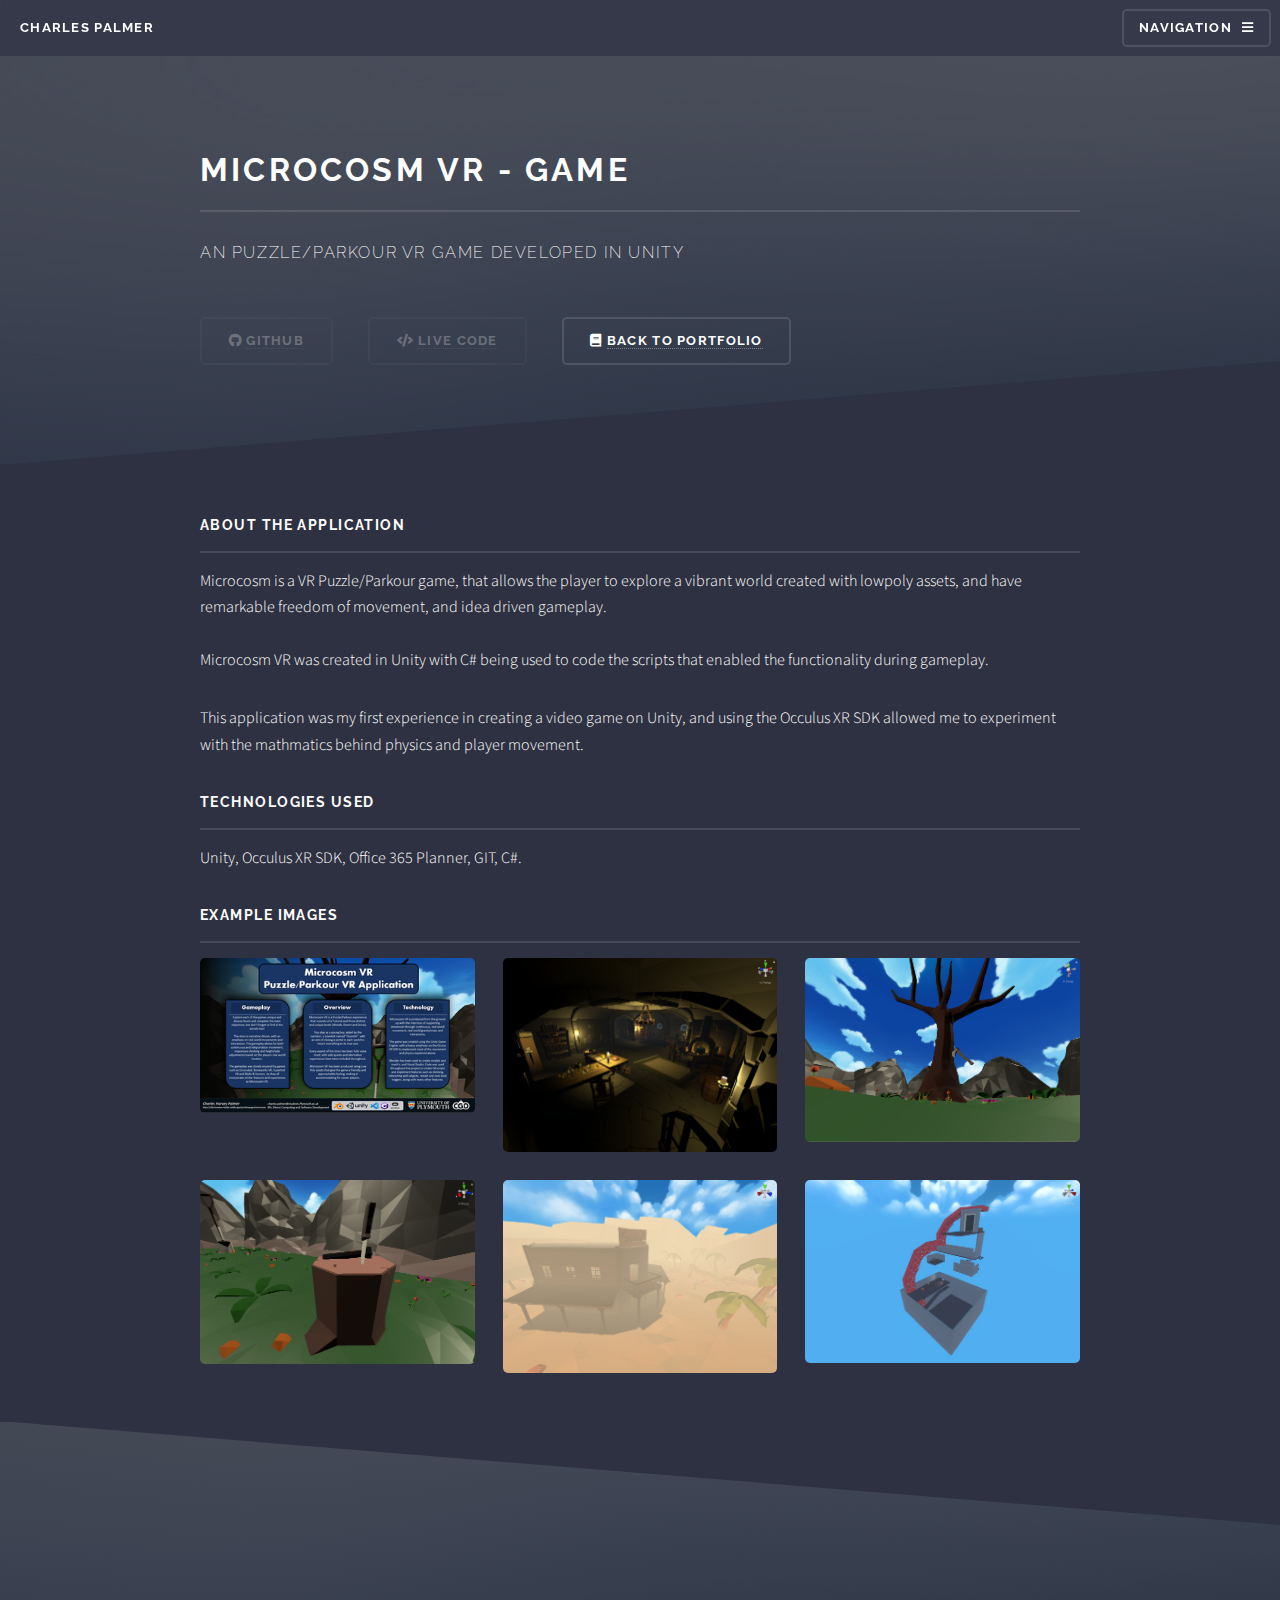
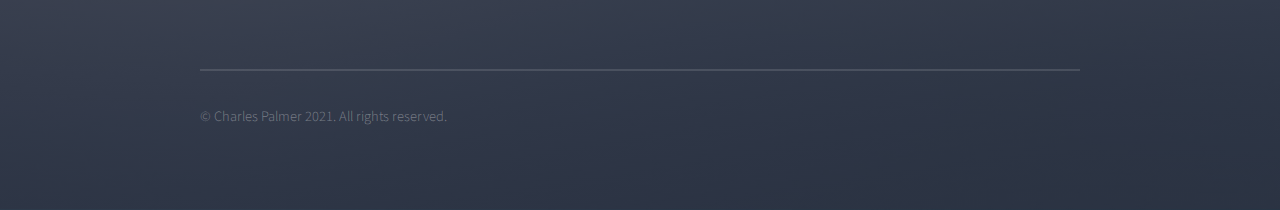
<file: portfolioPages/microcosm.html>
<!DOCTYPE HTML>

<html>

	<head>

		<title> Portfolio - Microcosm VR </title>

		<meta charset="utf-8" />

		<meta name="viewport" content="width=device-width, initial-scale=1, user-scalable=no" />

		<link rel="stylesheet" href="/assets/css/main.css" />

		<noscript><link rel="stylesheet" href="/assets/css/noscript.css" /></noscript>

	</head>

	<body class="is-preload">

		<!-- Page Wrapper -->

			<div id="page-wrapper">

				<!-- Header -->

					<header id="header">

						<h1><a href="/index.html"> Charles Palmer </a></h1>

						<nav>

							<a href="#menu"> Navigation </a>

						</nav>

					</header>

				<!-- Menu -->

					<nav id="menu">

						<div class="inner">

							<h2> Navigation </h2>

							<ul class="links">

								<li><a href="/index.html"> <i class="fas fa-home"></i> Home </a></li>

								<li><a href="/portfolio.html"> <i class="fas fa-code"></i> Portfolio </a></li>

								<li> <a href="https://github.com/charleshpalmer" target="_blank"> <i class="fab fa-github"></i> Visit my GitHub </a></li>

								<li><a href="/assets/documents/Charles Harvey Palmer - CV.docx" download="Charles Palmer - CV"> <i class="fas fa-file-download"></i> Download My CV </a></li>

							</ul>

							<a href="#" class="close"> Close </a>

						</div>

					</nav>

				<!-- Wrapper -->

					<section id="wrapper">

						<header>

							<div class="inner">

								<h2> Microcosm VR - Game </h2>

								<p> An Puzzle/Parkour VR Game developed in Unity </p>

								<button disabled style="margin-right: 2rem; margin-top: 1rem;"> <i class="fab fa-github"></i> <a href="#"> Github </a> </button>

								<button disabled style="margin-right: 2rem; margin-top: 1rem;"> <i class="fas fa-code"></i> <a href="#"> Live Code </a>  </button>

								<button style="margin-right: 2rem; margin-top: 1rem;"> <i class="fas fa-book"></i> <a href="/portfolio.html"> Back to Portfolio </a> </button>

							</div>

						</header>

						<!-- Content -->

							<div class="wrapper">

								<div class="inner">

									<h3 class="major">About the Application</h3>

									<p> Microcosm is a VR Puzzle/Parkour game, that allows the player to explore a vibrant world created with lowpoly assets, and have remarkable freedom of movement, and idea driven gameplay. <br> <br> Microcosm VR was created in Unity with C# being used to code the scripts that enabled the functionality during gameplay. </p>

									<p> This application was my first experience in creating a video game on Unity, and using the Occulus XR SDK allowed me to experiment with the mathmatics behind physics and player movement. </p>

									<h3 class="major">Technologies Used</h3>
									
									<p> Unity, Occulus XR SDK, Office 365 Planner, GIT, C#. </p>

									<section>
		
										<h3 class="major"> Example Images </h3>
		
										<div class="box alt">
		
											<div class="row gtr-uniform">
		
												<div class="col-4"><span class="image fit"><a href="/images/example/microcosm/2.png"><img src="/images/example/microcosm/2.png" alt="The first image showing off the Microcosm Application." /></a></span></div>

												<div class="col-4"><span class="image fit"><a href="/images/example/microcosm/3.png"><img src="/images/example/microcosm/3.png" alt="The second image showing off the Microcosm Application." /></a></span></div>

												<div class="col-4"><span class="image fit"><a href="/images/example/microcosm/4.png"><img src="/images/example/microcosm/4.png" alt="The third image showing off the Microcosm Application." /></a></span></div>

												<div class="col-4"><span class="image fit"><a href="/images/example/microcosm/5.png"><img src="/images/example/microcosm/5.png" alt="The fourth image showing off the Microcosm Application." /></a></span></div>

												<div class="col-4"><span class="image fit"><a href="/images/example/microcosm/6.png"><img src="/images/example/microcosm/6.png" alt="The fifth image showing off the Microcosm Application." /></a></span></div>

												<div class="col-4"><span class="image fit"><a href="/images/example/microcosm/1.png"><img src="/images/example/microcosm/1.png" alt="The sixth image showing off the Microcosm Application." /></a></span></div>

											</div>

										</div>
										
									</section>
		
								</div>
		
							</div>
		
					</section>
		
				</div>
							

			</section>

		<!-- Scripts -->

			<script src="/assets/js/jquery.min.js"></script>

			<script src="/assets/js/jquery.scrollex.min.js"></script>

			<script src="/assets/js/browser.min.js"></script>

			<script src="/assets/js/breakpoints.min.js"></script>

			<script src="/assets/js/util.js"></script>

			<script src="/assets/js/main.js"></script>

	</body>

	<!-- Footer -->

	<section id="footer">

		<div class="inner">

			<ul class="copyright">

				<li>&copy; Charles Palmer 2021.   All rights reserved.</li>

			</ul>

		</div>

	</section>

</div>

</html>
</file>
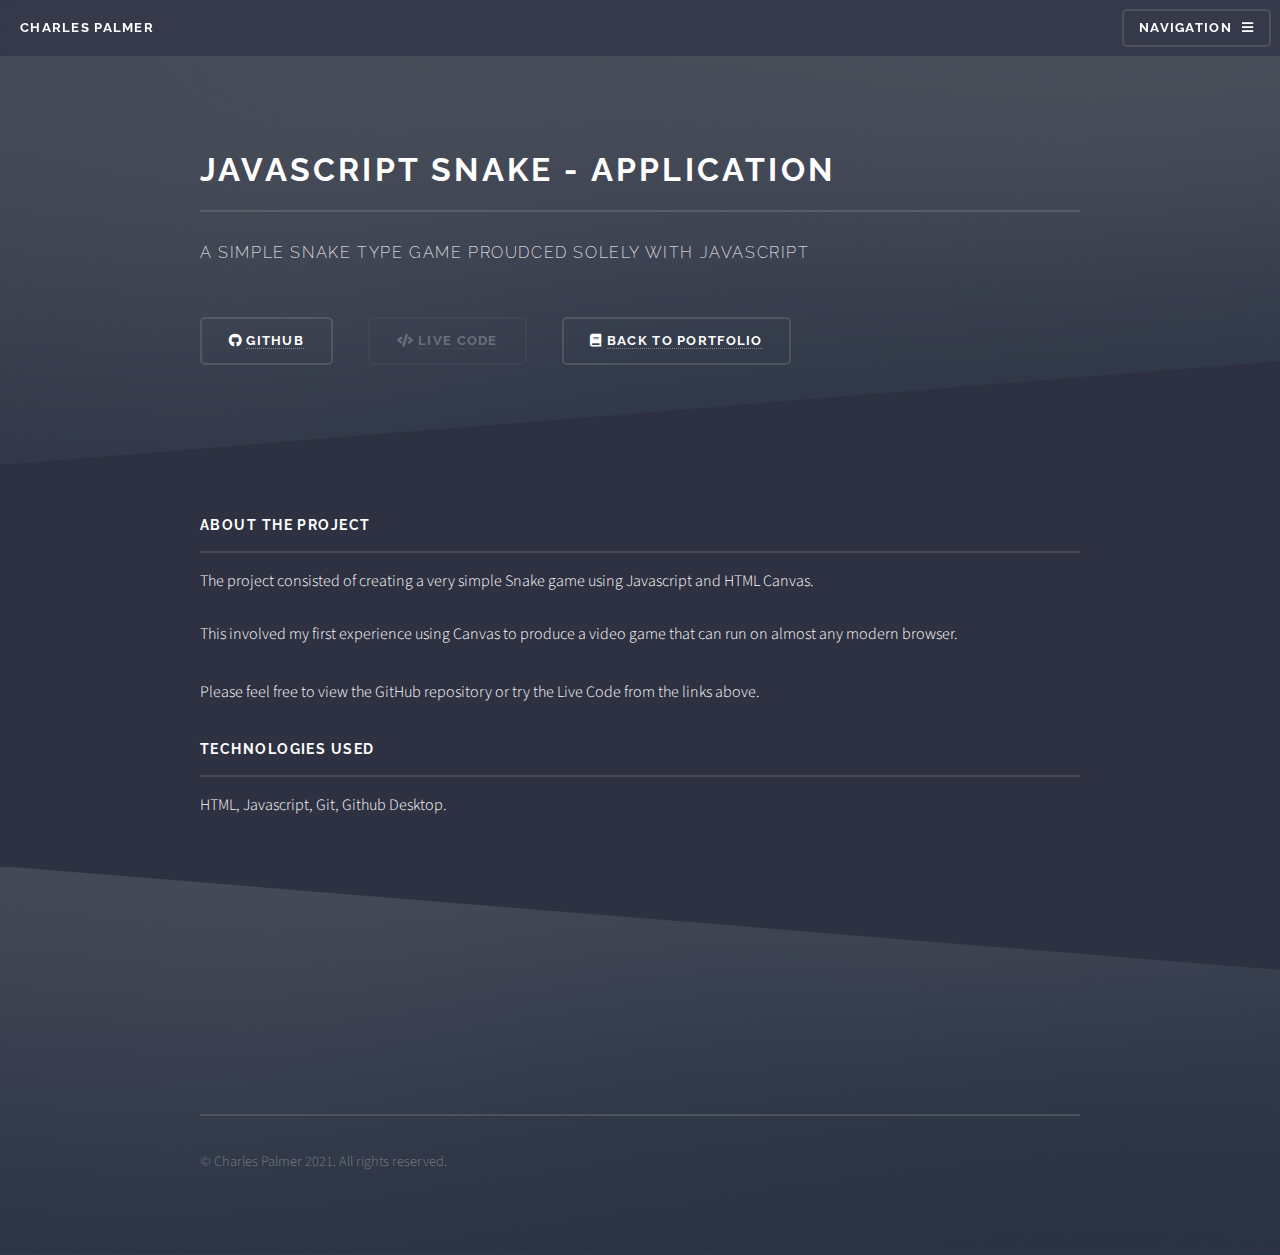
<file: portfolioPages/snake.html>
<!DOCTYPE HTML>

<html>

	<head>

		<title> Portfolio - Javascript Snake Application </title>

		<meta charset="utf-8" />

		<meta name="viewport" content="width=device-width, initial-scale=1, user-scalable=no" />

		<link rel="stylesheet" href="/assets/css/main.css" />

		<noscript><link rel="stylesheet" href="/assets/css/noscript.css" /></noscript>

	</head>

	<body class="is-preload">

		<!-- Page Wrapper -->

			<div id="page-wrapper">

				<!-- Header -->

					<header id="header">

						<h1><a href="/index.html"> Charles Palmer </a></h1>

						<nav>

							<a href="#menu"> Navigation </a>

						</nav>

					</header>

				<!-- Menu -->

					<nav id="menu">

						<div class="inner">

							<h2> Navigation </h2>

							<ul class="links">

								<li><a href="/index.html"> <i class="fas fa-home"></i> Home </a></li>

								<li><a href="/portfolio.html"> <i class="fas fa-code"></i> Portfolio </a></li>

								<li> <a href="https://github.com/charleshpalmer" target="_blank"> <i class="fab fa-github"></i> Visit my GitHub </a></li>

								<li><a href="/assets/documents/Charles Harvey Palmer - CV.docx" download="Charles Palmer - CV"> <i class="fas fa-file-download"></i> Download My CV </a></li>

							</ul>

							<a href="#" class="close"> Close </a>

						</div>

					</nav>

				<!-- Wrapper -->

					<section id="wrapper">

						<header>

							<div class="inner">

								<h2> Javascript Snake - Application </h2>

								<p> A Simple Snake Type Game Proudced Solely with Javascript </p>

								<button style="margin-right: 2rem; margin-top: 1rem;"> <i class="fab fa-github"></i> <a href="https://github.com/charleshpalmer/Javascript-Snake"> Github </a> </button>

								<button disabled style="margin-right: 2rem; margin-top: 1rem;"> <i class="fas fa-code"></i> <a href="#"> Live Code </a>  </button>

								<button style="margin-right: 2rem; margin-top: 1rem;"> <i class="fas fa-book"></i> <a href="/portfolio.html"> Back to Portfolio </a> </button>

							</div>

						</header>

						<!-- Content -->

							<div class="wrapper">

								<div class="inner">

									<h3 class="major"> About the Project </h3>

									<p> The project consisted of creating a very simple Snake game using Javascript and HTML Canvas. <br> <br> This involved my first experience using Canvas to produce a video game that can run on almost any modern browser. </p>

									<p> Please feel free to view the GitHub repository or try the Live Code from the links above. </p>

									<h3 class="major">Technologies Used</h3>
									
									<p> HTML, Javascript, Git, Github Desktop. </p>
		
								</div>
		
							</div>
		
					</section>
		
				</div>
							

			</section>

		<!-- Scripts -->

			<script src="/assets/js/jquery.min.js"></script>

			<script src="/assets/js/jquery.scrollex.min.js"></script>

			<script src="/assets/js/browser.min.js"></script>

			<script src="/assets/js/breakpoints.min.js"></script>

			<script src="/assets/js/util.js"></script>

			<script src="/assets/js/main.js"></script>

	</body>

	<!-- Footer -->

	<section id="footer">

		<div class="inner">

			<ul class="copyright">

				<li>&copy; Charles Palmer 2021.   All rights reserved.</li>

			</ul>

		</div>

	</section>

</div>

</html>
</file>
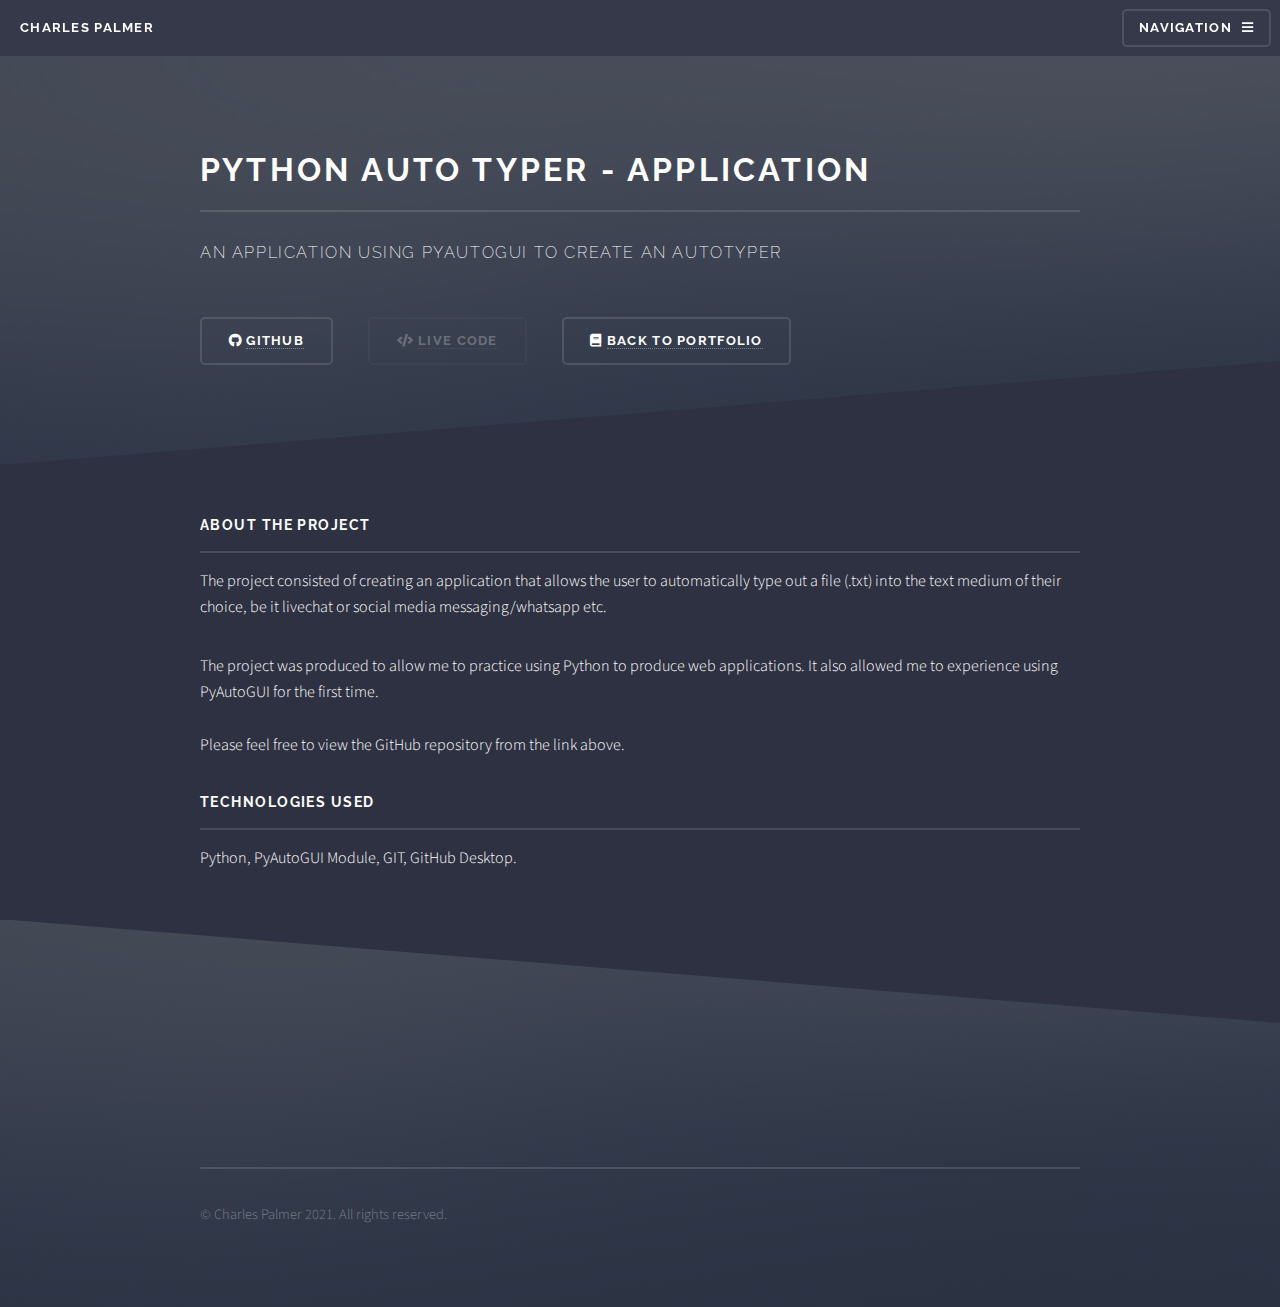
<file: portfolioPages/typer.html>
<!DOCTYPE HTML>

<html>

	<head>

		<title> Portfolio - Python Auto Typer </title>

		<meta charset="utf-8" />

		<meta name="viewport" content="width=device-width, initial-scale=1, user-scalable=no" />

		<link rel="stylesheet" href="/assets/css/main.css" />

		<noscript><link rel="stylesheet" href="/assets/css/noscript.css" /></noscript>

	</head>

	<body class="is-preload">

		<!-- Page Wrapper -->

			<div id="page-wrapper">

				<!-- Header -->

					<header id="header">

						<h1><a href="/index.html"> Charles Palmer </a></h1>

						<nav>

							<a href="#menu"> Navigation </a>

						</nav>

					</header>

				<!-- Menu -->

					<nav id="menu">

						<div class="inner">

							<h2> Navigation </h2>

							<ul class="links">

								<li><a href="/index.html"> <i class="fas fa-home"></i> Home </a></li>

								<li><a href="/portfolio.html"> <i class="fas fa-code"></i> Portfolio </a></li>

								<li> <a href="https://github.com/charleshpalmer" target="_blank"> <i class="fab fa-github"></i> Visit my GitHub </a></li>

								<li><a href="/assets/documents/Charles Harvey Palmer - CV.docx" download="Charles Palmer - CV"> <i class="fas fa-file-download"></i> Download My CV </a></li>

							</ul>

							<a href="#" class="close"> Close </a>

						</div>

					</nav>

				<!-- Wrapper -->

					<section id="wrapper">

						<header>

							<div class="inner">

								<h2> Python Auto Typer - Application </h2>

								<p> An Application using PyAutoGUI To Create an AutoTyper</p>

								<button style="margin-right: 2rem; margin-top: 1rem;"> <i class="fab fa-github"></i> <a href="https://github.com/charleshpalmer/Python-Auto-Spammer"> Github </a> </button>

								<button disabled style="margin-right: 2rem; margin-top: 1rem;"> <i class="fas fa-code"></i> <a href="#"> Live Code </a>  </button>

								<button style="margin-right: 2rem; margin-top: 1rem;"> <i class="fas fa-book"></i> <a href="/portfolio.html"> Back to Portfolio </a> </button>

							</div>

						</header>

						<!-- Content -->

							<div class="wrapper">

								<div class="inner">

									<h3 class="major"> About the Project </h3>

									<p> The project consisted of creating an application that allows the user to automatically type out a file (.txt) into the text medium of their choice, be it livechat or social media messaging/whatsapp etc. </p>

									<p> The project was produced to allow me to practice using Python to produce web applications. It also allowed me to experience using PyAutoGUI for the first time. <br> <br> Please feel free to view the GitHub repository from the link above. </p>

									<h3 class="major">Technologies Used</h3>
									
									<p> Python, PyAutoGUI Module, GIT, GitHub Desktop. </p>
		
								</div>
		
							</div>
		
					</section>
		
				</div>
							

			</section>

		<!-- Scripts -->

			<script src="/assets/js/jquery.min.js"></script>

			<script src="/assets/js/jquery.scrollex.min.js"></script>

			<script src="/assets/js/browser.min.js"></script>

			<script src="/assets/js/breakpoints.min.js"></script>

			<script src="/assets/js/util.js"></script>

			<script src="/assets/js/main.js"></script>

	</body>

	<!-- Footer -->

	<section id="footer">

		<div class="inner">

			<ul class="copyright">

				<li>&copy; Charles Palmer 2021.   All rights reserved.</li>

			</ul>

		</div>

	</section>

</div>

</html>
</file>
<file: assets/css/noscript.css>
body.is-preload #banner .logo {
  -moz-transform: none;
  -webkit-transform: none;
  -ms-transform: none;
  transform: none;
  opacity: 1;
}

body.is-preload #banner h2 {
  opacity: 1;
  -moz-transform: none;
  -webkit-transform: none;
  -ms-transform: none;
  transform: none;
  -moz-filter: none;
  -webkit-filter: none;
  -ms-filter: none;
  filter: none;
}

body.is-preload #banner p {
  opacity: 01;
  -moz-transform: none;
  -webkit-transform: none;
  -ms-transform: none;
  transform: none;
  -moz-filter: none;
  -webkit-filter: none;
  -ms-filter: none;
  filter: none;
}
</file>
<file: assets/css/main.css>
@import url(fontawesome-all.min.css);
@import url("https://fonts.googleapis.com/css?family=Raleway:200,700|Source+Sans+Pro:300,600,300italic,600italic");

html,
body,
div,
span,
applet,
object,
iframe,
h1,
h2,
h3,
h4,
h5,
h6,
p,
blockquote,
pre,
a,
abbr,
acronym,
address,
big,
cite,
code,
del,
dfn,
em,
img,
ins,
kbd,
q,
s,
samp,
small,
strike,
strong,
sub,
sup,
tt,
var,
b,
u,
i,
center,
dl,
dt,
dd,
ol,
ul,
li,
fieldset,
form,
label,
legend,
table,
caption,
tbody,
tfoot,
thead,
tr,
th,
td,
article,
aside,
canvas,
details,
embed,
figure,
figcaption,
footer,
header,
hgroup,
menu,
nav,
output,
ruby,
section,
summary,
time,
mark,
audio,
video {
  margin: 0;
  padding: 0;
  border: 0;
  font-size: 100%;
  font: inherit;
  vertical-align: baseline;
}

article,
aside,
details,
figcaption,
figure,
footer,
header,
hgroup,
menu,
nav,
section {
  display: block;
}

body {
  line-height: 1;
}

ol,
ul {
  list-style: none;
}

blockquote,
q {
  quotes: none;
}

blockquote:before,
blockquote:after,
q:before,
q:after {
  content: "";
  content: none;
}

table {
  border-collapse: collapse;
  border-spacing: 0;
}

body {
  -webkit-text-size-adjust: none;
}

mark {
  background-color: transparent;
  color: inherit;
}

input::-moz-focus-inner {
  border: 0;
  padding: 0;
}

input,
select,
textarea {
  -moz-appearance: none;
  -webkit-appearance: none;
  -ms-appearance: none;
  appearance: none;
}

/* Basic */

@-ms-viewport {
  width: device-width;
}

body {
  -ms-overflow-style: scrollbar;
}

@media screen and (max-width: 480px) {
  html,
  body {
    min-width: 320px;
  }
}

html {
  box-sizing: border-box;
}

*,
*:before,
*:after {
  box-sizing: inherit;
}

body {
  background-color: #2e3141;
  background-image: linear-gradient(
      to top,
      rgba(46, 49, 65, 0.8),
      rgba(46, 49, 65, 0.8)
    ),
    url("../../images/bg.jpg");
  background-size: auto, cover;
  background-attachment: fixed, fixed;
  background-position: center, center;
}

body.is-preload *,
body.is-preload *:before,
body.is-preload *:after {
  -moz-animation: none !important;
  -webkit-animation: none !important;
  -ms-animation: none !important;
  animation: none !important;
  -moz-transition: none !important;
  -webkit-transition: none !important;
  -ms-transition: none !important;
  transition: none !important;
}

/* Type */

body,
input,
select,
textarea {
  color: #ffffff;
  font-family: "Source Sans Pro", Helvetica, sans-serif;
  font-size: 16.5pt;
  font-weight: 300;
  line-height: 1.65;
}

@media screen and (max-width: 1680px) {
  body,
  input,
  select,
  textarea {
    font-size: 13pt;
  }
}

@media screen and (max-width: 1280px) {
  body,
  input,
  select,
  textarea {
    font-size: 12pt;
  }
}

@media screen and (max-width: 980px) {
  body,
  input,
  select,
  textarea {
    font-size: 12pt;
  }
}

@media screen and (max-width: 736px) {
  body,
  input,
  select,
  textarea {
    font-size: 12pt;
  }
}

@media screen and (max-width: 480px) {
  body,
  input,
  select,
  textarea {
    font-size: 12pt;
  }
}

a {
  -moz-transition: color 0.2s ease-in-out, border-bottom-color 0.2s ease-in-out;
  -webkit-transition: color 0.2s ease-in-out,
    border-bottom-color 0.2s ease-in-out;
  -ms-transition: color 0.2s ease-in-out, border-bottom-color 0.2s ease-in-out;
  transition: color 0.2s ease-in-out, border-bottom-color 0.2s ease-in-out;
  border-bottom: dotted 1px rgba(255, 255, 255, 0.35);
  color: #ffffff;
  text-decoration: none;
}

a:hover {
  border-bottom-color: transparent;
  color: #ffffff !important;
}

a.special:not(.button) {
  text-decoration: none;
  border-bottom: 0;
  display: block;
  font-family: Raleway, Helvetica, sans-serif;
  font-size: 0.8em;
  font-weight: 700;
  letter-spacing: 0.1em;
  margin: 0 0 2em 0;
  text-transform: uppercase;
}

a.special:not(.button):before {
  -moz-osx-font-smoothing: grayscale;
  -webkit-font-smoothing: antialiased;
  display: inline-block;
  font-style: normal;
  font-variant: normal;
  text-rendering: auto;
  line-height: 1;
  text-transform: none !important;
  font-family: "Font Awesome 5 Free";
  font-weight: 900;
}

a.special:not(.button):before {
  -moz-transition: background-color 0.2s ease-in-out;
  -webkit-transition: background-color 0.2s ease-in-out;
  -ms-transition: background-color 0.2s ease-in-out;
  transition: background-color 0.2s ease-in-out;
  border-radius: 100%;
  border: solid 2px rgba(255, 255, 255, 0.125);
  content: "\f105";
  display: inline-block;
  font-size: 1.25em;
  height: 2em;
  line-height: 1.75em;
  margin-right: 0.85em;
  text-align: center;
  text-indent: 0.15em;
  vertical-align: middle;
  width: 2em;
}

a.special:not(.button):hover:before {
  background-color: rgba(255, 255, 255, 0.025);
}

.special {
  display: flex;
  justify-content: center;
  align-items: center;
}

a.special:not(.button):active:before {
  background-color: rgba(255, 255, 255, 0.075);
}

strong,
b {
  color: #ffffff;
  font-weight: 600;
}

em,
i {
  font-style: italic;
}

p {
  margin: 0 0 2em 0;
}

h1,
h2,
h3,
h4,
h5,
h6 {
  color: #ffffff;
  font-family: Raleway, Helvetica, sans-serif;
  font-weight: 700;
  letter-spacing: 0.1em;
  margin: 0 0 1em 0;
  text-transform: uppercase;
}

h1 a,
h2 a,
h3 a,
h4 a,
h5 a,
h6 a {
  color: inherit;
  text-decoration: none;
  border-bottom: 0;
}

h1 span,
h2 span,
h3 span,
h4 span,
h5 span,
h6 span {
  font-weight: 200;
}

h1.major,
h2.major,
h3.major,
h4.major,
h5.major,
h6.major {
  padding-bottom: 1em;
  border-bottom: solid 2px rgba(255, 255, 255, 0.125);
}

h2 {
  font-size: 1.2em;
}

h3 {
  font-size: 0.9em;
}

h4 {
  font-size: 0.7em;
}

h5 {
  font-size: 0.7em;
}

h6 {
  font-size: 0.7em;
}

@media screen and (max-width: 736px) {
  h2 {
    font-size: 1em;
  }

  h3 {
    font-size: 0.8em;
  }
}

sub {
  font-size: 0.8em;
  position: relative;
  top: 0.5em;
}

sup {
  font-size: 0.8em;
  position: relative;
  top: -0.5em;
}

blockquote {
  border-left: solid 4px rgba(255, 255, 255, 0.125);
  font-style: italic;
  margin: 0 0 2em 0;
  padding: 0.5em 0 0.5em 2em;
}

code {
  background: rgba(255, 255, 255, 0.025);
  border-radius: 5px;
  border: solid 2px rgba(255, 255, 255, 0.125);
  font-family: "Courier New", monospace;
  font-size: 0.9em;
  margin: 0 0.25em;
  padding: 0.25em 0.65em;
}

pre {
  -webkit-overflow-scrolling: touch;
  font-family: "Courier New", monospace;
  font-size: 0.9em;
  margin: 0 0 2em 0;
}

pre code {
  display: block;
  line-height: 1.75em;
  padding: 1em 1.5em;
  overflow-x: auto;
}

hr {
  border: 0;
  border-bottom: solid 2px rgba(255, 255, 255, 0.125);
  margin: 2.5em 0;
}

hr.major {
  margin: 4em 0;
}

.align-left {
  text-align: left;
}

.align-center {
  text-align: center;
}

.align-right {
  text-align: right;
}

/* Row */

.row {
  display: flex;
  flex-wrap: wrap;
  box-sizing: border-box;
  align-items: stretch;
}

.row > * {
  box-sizing: border-box;
}

.row.gtr-uniform > * > :last-child {
  margin-bottom: 0;
}

.row.aln-left {
  justify-content: flex-start;
}

.row.aln-center {
  justify-content: center;
}

.row.aln-right {
  justify-content: flex-end;
}

.row.aln-top {
  align-items: flex-start;
}

.row.aln-middle {
  align-items: center;
}

.row.aln-bottom {
  align-items: flex-end;
}

.row > .imp {
  order: -1;
}

.row > .col-1 {
  width: 8.33333%;
}

.row > .off-1 {
  margin-left: 8.33333%;
}

.row > .col-2 {
  width: 16.66667%;
}

.row > .off-2 {
  margin-left: 16.66667%;
}

.row > .col-3 {
  width: 25%;
}

.row > .off-3 {
  margin-left: 25%;
}

.row > .col-4 {
  width: 33.33333%;
}

.row > .off-4 {
  margin-left: 33.33333%;
}

.row > .col-5 {
  width: 41.66667%;
}

.row > .off-5 {
  margin-left: 41.66667%;
}

.row > .col-6 {
  width: 50%;
}

.row > .off-6 {
  margin-left: 50%;
}

.row > .col-7 {
  width: 58.33333%;
}

.row > .off-7 {
  margin-left: 58.33333%;
}

.row > .col-8 {
  width: 66.66667%;
}

.row > .off-8 {
  margin-left: 66.66667%;
}

.row > .col-9 {
  width: 75%;
}

.row > .off-9 {
  margin-left: 75%;
}

.row > .col-10 {
  width: 83.33333%;
}

.row > .off-10 {
  margin-left: 83.33333%;
}

.row > .col-11 {
  width: 91.66667%;
}

.row > .off-11 {
  margin-left: 91.66667%;
}

.row > .col-12 {
  width: 100%;
}

.row > .off-12 {
  margin-left: 100%;
}

.row.gtr-0 {
  margin-top: 0;
  margin-left: 0em;
}

.row.gtr-0 > * {
  padding: 0 0 0 0em;
}

.row.gtr-0.gtr-uniform {
  margin-top: 0em;
}

.row.gtr-0.gtr-uniform > * {
  padding-top: 0em;
}

.row.gtr-25 {
  margin-top: 0;
  margin-left: -0.4375em;
}

.row.gtr-25 > * {
  padding: 0 0 0 0.4375em;
}

.row.gtr-25.gtr-uniform {
  margin-top: -0.4375em;
}

.row.gtr-25.gtr-uniform > * {
  padding-top: 0.4375em;
}

.row.gtr-50 {
  margin-top: 0;
  margin-left: -0.875em;
}

.row.gtr-50 > * {
  padding: 0 0 0 0.875em;
}

.row.gtr-50.gtr-uniform {
  margin-top: -0.875em;
}

.row.gtr-50.gtr-uniform > * {
  padding-top: 0.875em;
}

.row {
  margin-top: 0;
  margin-left: -1.75em;
}

.row > * {
  padding: 0 0 0 1.75em;
}

.row.gtr-uniform {
  margin-top: -1.75em;
}

.row.gtr-uniform > * {
  padding-top: 1.75em;
}

.row.gtr-150 {
  margin-top: 0;
  margin-left: -2.625em;
}

.row.gtr-150 > * {
  padding: 0 0 0 2.625em;
}

.row.gtr-150.gtr-uniform {
  margin-top: -2.625em;
}

.row.gtr-150.gtr-uniform > * {
  padding-top: 2.625em;
}

.row.gtr-200 {
  margin-top: 0;
  margin-left: -3.5em;
}

.row.gtr-200 > * {
  padding: 0 0 0 3.5em;
}

.row.gtr-200.gtr-uniform {
  margin-top: -3.5em;
}

.row.gtr-200.gtr-uniform > * {
  padding-top: 3.5em;
}

@media screen and (max-width: 1680px) {
  .row {
    display: flex;
    flex-wrap: wrap;
    box-sizing: border-box;
    align-items: stretch;
  }

  .row > * {
    box-sizing: border-box;
  }

  .row.gtr-uniform > * > :last-child {
    margin-bottom: 0;
  }

  .row.aln-left {
    justify-content: flex-start;
  }

  .row.aln-center {
    justify-content: center;
  }

  .row.aln-right {
    justify-content: flex-end;
  }

  .row.aln-top {
    align-items: flex-start;
  }

  .row.aln-middle {
    align-items: center;
  }

  .row.aln-bottom {
    align-items: flex-end;
  }

  .row > .imp-xlarge {
    order: -1;
  }

  .row > .col-1-xlarge {
    width: 8.33333%;
  }

  .row > .off-1-xlarge {
    margin-left: 8.33333%;
  }

  .row > .col-2-xlarge {
    width: 16.66667%;
  }

  .row > .off-2-xlarge {
    margin-left: 16.66667%;
  }

  .row > .col-3-xlarge {
    width: 25%;
  }

  .row > .off-3-xlarge {
    margin-left: 25%;
  }

  .row > .col-4-xlarge {
    width: 33.33333%;
  }

  .row > .off-4-xlarge {
    margin-left: 33.33333%;
  }

  .row > .col-5-xlarge {
    width: 41.66667%;
  }

  .row > .off-5-xlarge {
    margin-left: 41.66667%;
  }

  .row > .col-6-xlarge {
    width: 50%;
  }

  .row > .off-6-xlarge {
    margin-left: 50%;
  }

  .row > .col-7-xlarge {
    width: 58.33333%;
  }

  .row > .off-7-xlarge {
    margin-left: 58.33333%;
  }

  .row > .col-8-xlarge {
    width: 66.66667%;
  }

  .row > .off-8-xlarge {
    margin-left: 66.66667%;
  }

  .row > .col-9-xlarge {
    width: 75%;
  }

  .row > .off-9-xlarge {
    margin-left: 75%;
  }

  .row > .col-10-xlarge {
    width: 83.33333%;
  }

  .row > .off-10-xlarge {
    margin-left: 83.33333%;
  }

  .row > .col-11-xlarge {
    width: 91.66667%;
  }

  .row > .off-11-xlarge {
    margin-left: 91.66667%;
  }

  .row > .col-12-xlarge {
    width: 100%;
  }

  .row > .off-12-xlarge {
    margin-left: 100%;
  }

  .row.gtr-0 {
    margin-top: 0;
    margin-left: 0em;
  }

  .row.gtr-0 > * {
    padding: 0 0 0 0em;
  }

  .row.gtr-0.gtr-uniform {
    margin-top: 0em;
  }

  .row.gtr-0.gtr-uniform > * {
    padding-top: 0em;
  }

  .row.gtr-25 {
    margin-top: 0;
    margin-left: -0.4375em;
  }

  .row.gtr-25 > * {
    padding: 0 0 0 0.4375em;
  }

  .row.gtr-25.gtr-uniform {
    margin-top: -0.4375em;
  }

  .row.gtr-25.gtr-uniform > * {
    padding-top: 0.4375em;
  }

  .row.gtr-50 {
    margin-top: 0;
    margin-left: -0.875em;
  }

  .row.gtr-50 > * {
    padding: 0 0 0 0.875em;
  }

  .row.gtr-50.gtr-uniform {
    margin-top: -0.875em;
  }

  .row.gtr-50.gtr-uniform > * {
    padding-top: 0.875em;
  }

  .row {
    margin-top: 0;
    margin-left: -1.75em;
  }

  .row > * {
    padding: 0 0 0 1.75em;
  }

  .row.gtr-uniform {
    margin-top: -1.75em;
  }

  .row.gtr-uniform > * {
    padding-top: 1.75em;
  }

  .row.gtr-150 {
    margin-top: 0;
    margin-left: -2.625em;
  }

  .row.gtr-150 > * {
    padding: 0 0 0 2.625em;
  }

  .row.gtr-150.gtr-uniform {
    margin-top: -2.625em;
  }

  .row.gtr-150.gtr-uniform > * {
    padding-top: 2.625em;
  }

  .row.gtr-200 {
    margin-top: 0;
    margin-left: -3.5em;
  }

  .row.gtr-200 > * {
    padding: 0 0 0 3.5em;
  }

  .row.gtr-200.gtr-uniform {
    margin-top: -3.5em;
  }

  .row.gtr-200.gtr-uniform > * {
    padding-top: 3.5em;
  }
}

@media screen and (max-width: 1280px) {
  .row {
    display: flex;
    flex-wrap: wrap;
    box-sizing: border-box;
    align-items: stretch;
  }

  .row > * {
    box-sizing: border-box;
  }

  .row.gtr-uniform > * > :last-child {
    margin-bottom: 0;
  }

  .row.aln-left {
    justify-content: flex-start;
  }

  .row.aln-center {
    justify-content: center;
  }

  .row.aln-right {
    justify-content: flex-end;
  }

  .row.aln-top {
    align-items: flex-start;
  }

  .row.aln-middle {
    align-items: center;
  }

  .row.aln-bottom {
    align-items: flex-end;
  }

  .row > .imp-large {
    order: -1;
  }

  .row > .col-1-large {
    width: 8.33333%;
  }

  .row > .off-1-large {
    margin-left: 8.33333%;
  }

  .row > .col-2-large {
    width: 16.66667%;
  }

  .row > .off-2-large {
    margin-left: 16.66667%;
  }

  .row > .col-3-large {
    width: 25%;
  }

  .row > .off-3-large {
    margin-left: 25%;
  }

  .row > .col-4-large {
    width: 33.33333%;
  }

  .row > .off-4-large {
    margin-left: 33.33333%;
  }

  .row > .col-5-large {
    width: 41.66667%;
  }

  .row > .off-5-large {
    margin-left: 41.66667%;
  }

  .row > .col-6-large {
    width: 50%;
  }

  .row > .off-6-large {
    margin-left: 50%;
  }

  .row > .col-7-large {
    width: 58.33333%;
  }

  .row > .off-7-large {
    margin-left: 58.33333%;
  }

  .row > .col-8-large {
    width: 66.66667%;
  }

  .row > .off-8-large {
    margin-left: 66.66667%;
  }

  .row > .col-9-large {
    width: 75%;
  }

  .row > .off-9-large {
    margin-left: 75%;
  }

  .row > .col-10-large {
    width: 83.33333%;
  }

  .row > .off-10-large {
    margin-left: 83.33333%;
  }

  .row > .col-11-large {
    width: 91.66667%;
  }

  .row > .off-11-large {
    margin-left: 91.66667%;
  }

  .row > .col-12-large {
    width: 100%;
  }

  .row > .off-12-large {
    margin-left: 100%;
  }

  .row.gtr-0 {
    margin-top: 0;
    margin-left: 0em;
  }

  .row.gtr-0 > * {
    padding: 0 0 0 0em;
  }

  .row.gtr-0.gtr-uniform {
    margin-top: 0em;
  }

  .row.gtr-0.gtr-uniform > * {
    padding-top: 0em;
  }

  .row.gtr-25 {
    margin-top: 0;
    margin-left: -0.4375em;
  }

  .row.gtr-25 > * {
    padding: 0 0 0 0.4375em;
  }

  .row.gtr-25.gtr-uniform {
    margin-top: -0.4375em;
  }

  .row.gtr-25.gtr-uniform > * {
    padding-top: 0.4375em;
  }

  .row.gtr-50 {
    margin-top: 0;
    margin-left: -0.875em;
  }

  .row.gtr-50 > * {
    padding: 0 0 0 0.875em;
  }

  .row.gtr-50.gtr-uniform {
    margin-top: -0.875em;
  }

  .row.gtr-50.gtr-uniform > * {
    padding-top: 0.875em;
  }

  .row {
    margin-top: 0;
    margin-left: -1.75em;
  }

  .row > * {
    padding: 0 0 0 1.75em;
  }

  .row.gtr-uniform {
    margin-top: -1.75em;
  }

  .row.gtr-uniform > * {
    padding-top: 1.75em;
  }

  .row.gtr-150 {
    margin-top: 0;
    margin-left: -2.625em;
  }

  .row.gtr-150 > * {
    padding: 0 0 0 2.625em;
  }

  .row.gtr-150.gtr-uniform {
    margin-top: -2.625em;
  }

  .row.gtr-150.gtr-uniform > * {
    padding-top: 2.625em;
  }

  .row.gtr-200 {
    margin-top: 0;
    margin-left: -3.5em;
  }

  .row.gtr-200 > * {
    padding: 0 0 0 3.5em;
  }

  .row.gtr-200.gtr-uniform {
    margin-top: -3.5em;
  }

  .row.gtr-200.gtr-uniform > * {
    padding-top: 3.5em;
  }
}

@media screen and (max-width: 980px) {
  .row {
    display: flex;
    flex-wrap: wrap;
    box-sizing: border-box;
    align-items: stretch;
  }

  .row > * {
    box-sizing: border-box;
  }

  .row.gtr-uniform > * > :last-child {
    margin-bottom: 0;
  }

  .row.aln-left {
    justify-content: flex-start;
  }

  .row.aln-center {
    justify-content: center;
  }

  .row.aln-right {
    justify-content: flex-end;
  }

  .row.aln-top {
    align-items: flex-start;
  }

  .row.aln-middle {
    align-items: center;
  }

  .row.aln-bottom {
    align-items: flex-end;
  }

  .row > .imp-medium {
    order: -1;
  }

  .row > .col-1-medium {
    width: 8.33333%;
  }

  .row > .off-1-medium {
    margin-left: 8.33333%;
  }

  .row > .col-2-medium {
    width: 16.66667%;
  }

  .row > .off-2-medium {
    margin-left: 16.66667%;
  }

  .row > .col-3-medium {
    width: 25%;
  }

  .row > .off-3-medium {
    margin-left: 25%;
  }

  .row > .col-4-medium {
    width: 33.33333%;
  }

  .row > .off-4-medium {
    margin-left: 33.33333%;
  }

  .row > .col-5-medium {
    width: 41.66667%;
  }

  .row > .off-5-medium {
    margin-left: 41.66667%;
  }

  .row > .col-6-medium {
    width: 50%;
  }

  .row > .off-6-medium {
    margin-left: 50%;
  }

  .row > .col-7-medium {
    width: 58.33333%;
  }

  .row > .off-7-medium {
    margin-left: 58.33333%;
  }

  .row > .col-8-medium {
    width: 66.66667%;
  }

  .row > .off-8-medium {
    margin-left: 66.66667%;
  }

  .row > .col-9-medium {
    width: 75%;
  }

  .row > .off-9-medium {
    margin-left: 75%;
  }

  .row > .col-10-medium {
    width: 83.33333%;
  }

  .row > .off-10-medium {
    margin-left: 83.33333%;
  }

  .row > .col-11-medium {
    width: 91.66667%;
  }

  .row > .off-11-medium {
    margin-left: 91.66667%;
  }

  .row > .col-12-medium {
    width: 100%;
  }

  .row > .off-12-medium {
    margin-left: 100%;
  }

  .row.gtr-0 {
    margin-top: 0;
    margin-left: 0em;
  }

  .row.gtr-0 > * {
    padding: 0 0 0 0em;
  }

  .row.gtr-0.gtr-uniform {
    margin-top: 0em;
  }

  .row.gtr-0.gtr-uniform > * {
    padding-top: 0em;
  }

  .row.gtr-25 {
    margin-top: 0;
    margin-left: -0.4375em;
  }

  .row.gtr-25 > * {
    padding: 0 0 0 0.4375em;
  }

  .row.gtr-25.gtr-uniform {
    margin-top: -0.4375em;
  }

  .row.gtr-25.gtr-uniform > * {
    padding-top: 0.4375em;
  }

  .row.gtr-50 {
    margin-top: 0;
    margin-left: -0.875em;
  }

  .row.gtr-50 > * {
    padding: 0 0 0 0.875em;
  }

  .row.gtr-50.gtr-uniform {
    margin-top: -0.875em;
  }

  .row.gtr-50.gtr-uniform > * {
    padding-top: 0.875em;
  }

  .row {
    margin-top: 0;
    margin-left: -1.75em;
  }

  .row > * {
    padding: 0 0 0 1.75em;
  }

  .row.gtr-uniform {
    margin-top: -1.75em;
  }

  .row.gtr-uniform > * {
    padding-top: 1.75em;
  }

  .row.gtr-150 {
    margin-top: 0;
    margin-left: -2.625em;
  }

  .row.gtr-150 > * {
    padding: 0 0 0 2.625em;
  }

  .row.gtr-150.gtr-uniform {
    margin-top: -2.625em;
  }

  .row.gtr-150.gtr-uniform > * {
    padding-top: 2.625em;
  }

  .row.gtr-200 {
    margin-top: 0;
    margin-left: -3.5em;
  }

  .row.gtr-200 > * {
    padding: 0 0 0 3.5em;
  }

  .row.gtr-200.gtr-uniform {
    margin-top: -3.5em;
  }

  .row.gtr-200.gtr-uniform > * {
    padding-top: 3.5em;
  }
}

@media screen and (max-width: 736px) {
  .row {
    display: flex;
    flex-wrap: wrap;
    box-sizing: border-box;
    align-items: stretch;
  }

  .row > * {
    box-sizing: border-box;
  }

  .row.gtr-uniform > * > :last-child {
    margin-bottom: 0;
  }

  .row.aln-left {
    justify-content: flex-start;
  }

  .row.aln-center {
    justify-content: center;
  }

  .row.aln-right {
    justify-content: flex-end;
  }

  .row.aln-top {
    align-items: flex-start;
  }

  .row.aln-middle {
    align-items: center;
  }

  .row.aln-bottom {
    align-items: flex-end;
  }

  .row > .imp-small {
    order: -1;
  }

  .row > .col-1-small {
    width: 8.33333%;
  }

  .row > .off-1-small {
    margin-left: 8.33333%;
  }

  .row > .col-2-small {
    width: 16.66667%;
  }

  .row > .off-2-small {
    margin-left: 16.66667%;
  }

  .row > .col-3-small {
    width: 25%;
  }

  .row > .off-3-small {
    margin-left: 25%;
  }

  .row > .col-4-small {
    width: 33.33333%;
  }

  .row > .off-4-small {
    margin-left: 33.33333%;
  }

  .row > .col-5-small {
    width: 41.66667%;
  }

  .row > .off-5-small {
    margin-left: 41.66667%;
  }

  .row > .col-6-small {
    width: 50%;
  }

  .row > .off-6-small {
    margin-left: 50%;
  }

  .row > .col-7-small {
    width: 58.33333%;
  }

  .row > .off-7-small {
    margin-left: 58.33333%;
  }

  .row > .col-8-small {
    width: 66.66667%;
  }

  .row > .off-8-small {
    margin-left: 66.66667%;
  }

  .row > .col-9-small {
    width: 75%;
  }

  .row > .off-9-small {
    margin-left: 75%;
  }

  .row > .col-10-small {
    width: 83.33333%;
  }

  .row > .off-10-small {
    margin-left: 83.33333%;
  }

  .row > .col-11-small {
    width: 91.66667%;
  }

  .row > .off-11-small {
    margin-left: 91.66667%;
  }

  .row > .col-12-small {
    width: 100%;
  }

  .row > .off-12-small {
    margin-left: 100%;
  }

  .row.gtr-0 {
    margin-top: 0;
    margin-left: 0em;
  }

  .row.gtr-0 > * {
    padding: 0 0 0 0em;
  }

  .row.gtr-0.gtr-uniform {
    margin-top: 0em;
  }

  .row.gtr-0.gtr-uniform > * {
    padding-top: 0em;
  }

  .row.gtr-25 {
    margin-top: 0;
    margin-left: -0.3125em;
  }

  .row.gtr-25 > * {
    padding: 0 0 0 0.3125em;
  }

  .row.gtr-25.gtr-uniform {
    margin-top: -0.3125em;
  }

  .row.gtr-25.gtr-uniform > * {
    padding-top: 0.3125em;
  }

  .row.gtr-50 {
    margin-top: 0;
    margin-left: -0.625em;
  }

  .row.gtr-50 > * {
    padding: 0 0 0 0.625em;
  }

  .row.gtr-50.gtr-uniform {
    margin-top: -0.625em;
  }

  .row.gtr-50.gtr-uniform > * {
    padding-top: 0.625em;
  }

  .row {
    margin-top: 0;
    margin-left: -1.25em;
  }

  .row > * {
    padding: 0 0 0 1.25em;
  }

  .row.gtr-uniform {
    margin-top: -1.25em;
  }

  .row.gtr-uniform > * {
    padding-top: 1.25em;
  }

  .row.gtr-150 {
    margin-top: 0;
    margin-left: -1.875em;
  }

  .row.gtr-150 > * {
    padding: 0 0 0 1.875em;
  }

  .row.gtr-150.gtr-uniform {
    margin-top: -1.875em;
  }

  .row.gtr-150.gtr-uniform > * {
    padding-top: 1.875em;
  }

  .row.gtr-200 {
    margin-top: 0;
    margin-left: -2.5em;
  }

  .row.gtr-200 > * {
    padding: 0 0 0 2.5em;
  }

  .row.gtr-200.gtr-uniform {
    margin-top: -2.5em;
  }

  .row.gtr-200.gtr-uniform > * {
    padding-top: 2.5em;
  }
}

@media screen and (max-width: 480px) {
  .row {
    display: flex;
    flex-wrap: wrap;
    box-sizing: border-box;
    align-items: stretch;
  }

  .row > * {
    box-sizing: border-box;
  }

  .row.gtr-uniform > * > :last-child {
    margin-bottom: 0;
  }

  .row.aln-left {
    justify-content: flex-start;
  }

  .row.aln-center {
    justify-content: center;
  }

  .row.aln-right {
    justify-content: flex-end;
  }

  .row.aln-top {
    align-items: flex-start;
  }

  .row.aln-middle {
    align-items: center;
  }

  .row.aln-bottom {
    align-items: flex-end;
  }

  .row > .imp-xsmall {
    order: -1;
  }

  .row > .col-1-xsmall {
    width: 8.33333%;
  }

  .row > .off-1-xsmall {
    margin-left: 8.33333%;
  }

  .row > .col-2-xsmall {
    width: 16.66667%;
  }

  .row > .off-2-xsmall {
    margin-left: 16.66667%;
  }

  .row > .col-3-xsmall {
    width: 25%;
  }

  .row > .off-3-xsmall {
    margin-left: 25%;
  }

  .row > .col-4-xsmall {
    width: 33.33333%;
  }

  .row > .off-4-xsmall {
    margin-left: 33.33333%;
  }

  .row > .col-5-xsmall {
    width: 41.66667%;
  }

  .row > .off-5-xsmall {
    margin-left: 41.66667%;
  }

  .row > .col-6-xsmall {
    width: 50%;
  }

  .row > .off-6-xsmall {
    margin-left: 50%;
  }

  .row > .col-7-xsmall {
    width: 58.33333%;
  }

  .row > .off-7-xsmall {
    margin-left: 58.33333%;
  }

  .row > .col-8-xsmall {
    width: 66.66667%;
  }

  .row > .off-8-xsmall {
    margin-left: 66.66667%;
  }

  .row > .col-9-xsmall {
    width: 75%;
  }

  .row > .off-9-xsmall {
    margin-left: 75%;
  }

  .row > .col-10-xsmall {
    width: 83.33333%;
  }

  .row > .off-10-xsmall {
    margin-left: 83.33333%;
  }

  .row > .col-11-xsmall {
    width: 91.66667%;
  }

  .row > .off-11-xsmall {
    margin-left: 91.66667%;
  }

  .row > .col-12-xsmall {
    width: 100%;
  }

  .row > .off-12-xsmall {
    margin-left: 100%;
  }

  .row.gtr-0 {
    margin-top: 0;
    margin-left: 0em;
  }

  .row.gtr-0 > * {
    padding: 0 0 0 0em;
  }

  .row.gtr-0.gtr-uniform {
    margin-top: 0em;
  }

  .row.gtr-0.gtr-uniform > * {
    padding-top: 0em;
  }

  .row.gtr-25 {
    margin-top: 0;
    margin-left: -0.3125em;
  }

  .row.gtr-25 > * {
    padding: 0 0 0 0.3125em;
  }

  .row.gtr-25.gtr-uniform {
    margin-top: -0.3125em;
  }

  .row.gtr-25.gtr-uniform > * {
    padding-top: 0.3125em;
  }

  .row.gtr-50 {
    margin-top: 0;
    margin-left: -0.625em;
  }

  .row.gtr-50 > * {
    padding: 0 0 0 0.625em;
  }

  .row.gtr-50.gtr-uniform {
    margin-top: -0.625em;
  }

  .row.gtr-50.gtr-uniform > * {
    padding-top: 0.625em;
  }

  .row {
    margin-top: 0;
    margin-left: -1.25em;
  }

  .row > * {
    padding: 0 0 0 1.25em;
  }

  .row.gtr-uniform {
    margin-top: -1.25em;
  }

  .row.gtr-uniform > * {
    padding-top: 1.25em;
  }

  .row.gtr-150 {
    margin-top: 0;
    margin-left: -1.875em;
  }

  .row.gtr-150 > * {
    padding: 0 0 0 1.875em;
  }

  .row.gtr-150.gtr-uniform {
    margin-top: -1.875em;
  }

  .row.gtr-150.gtr-uniform > * {
    padding-top: 1.875em;
  }

  .row.gtr-200 {
    margin-top: 0;
    margin-left: -2.5em;
  }

  .row.gtr-200 > * {
    padding: 0 0 0 2.5em;
  }

  .row.gtr-200.gtr-uniform {
    margin-top: -2.5em;
  }

  .row.gtr-200.gtr-uniform > * {
    padding-top: 2.5em;
  }
}

@media screen and (max-width: 360px) {
  .row {
    display: flex;
    flex-wrap: wrap;
    box-sizing: border-box;
    align-items: stretch;
  }

  .row > * {
    box-sizing: border-box;
  }

  .row.gtr-uniform > * > :last-child {
    margin-bottom: 0;
  }

  .row.aln-left {
    justify-content: flex-start;
  }

  .row.aln-center {
    justify-content: center;
  }

  .row.aln-right {
    justify-content: flex-end;
  }

  .row.aln-top {
    align-items: flex-start;
  }

  .row.aln-middle {
    align-items: center;
  }

  .row.aln-bottom {
    align-items: flex-end;
  }

  .row > .imp-xxsmall {
    order: -1;
  }

  .row > .col-1-xxsmall {
    width: 8.33333%;
  }

  .row > .off-1-xxsmall {
    margin-left: 8.33333%;
  }

  .row > .col-2-xxsmall {
    width: 16.66667%;
  }

  .row > .off-2-xxsmall {
    margin-left: 16.66667%;
  }

  .row > .col-3-xxsmall {
    width: 25%;
  }

  .row > .off-3-xxsmall {
    margin-left: 25%;
  }

  .row > .col-4-xxsmall {
    width: 33.33333%;
  }

  .row > .off-4-xxsmall {
    margin-left: 33.33333%;
  }

  .row > .col-5-xxsmall {
    width: 41.66667%;
  }

  .row > .off-5-xxsmall {
    margin-left: 41.66667%;
  }

  .row > .col-6-xxsmall {
    width: 50%;
  }

  .row > .off-6-xxsmall {
    margin-left: 50%;
  }

  .row > .col-7-xxsmall {
    width: 58.33333%;
  }

  .row > .off-7-xxsmall {
    margin-left: 58.33333%;
  }

  .row > .col-8-xxsmall {
    width: 66.66667%;
  }

  .row > .off-8-xxsmall {
    margin-left: 66.66667%;
  }

  .row > .col-9-xxsmall {
    width: 75%;
  }

  .row > .off-9-xxsmall {
    margin-left: 75%;
  }

  .row > .col-10-xxsmall {
    width: 83.33333%;
  }

  .row > .off-10-xxsmall {
    margin-left: 83.33333%;
  }

  .row > .col-11-xxsmall {
    width: 91.66667%;
  }

  .row > .off-11-xxsmall {
    margin-left: 91.66667%;
  }

  .row > .col-12-xxsmall {
    width: 100%;
  }

  .row > .off-12-xxsmall {
    margin-left: 100%;
  }

  .row.gtr-0 {
    margin-top: 0;
    margin-left: 0em;
  }

  .row.gtr-0 > * {
    padding: 0 0 0 0em;
  }

  .row.gtr-0.gtr-uniform {
    margin-top: 0em;
  }

  .row.gtr-0.gtr-uniform > * {
    padding-top: 0em;
  }

  .row.gtr-25 {
    margin-top: 0;
    margin-left: -0.3125em;
  }

  .row.gtr-25 > * {
    padding: 0 0 0 0.3125em;
  }

  .row.gtr-25.gtr-uniform {
    margin-top: -0.3125em;
  }

  .row.gtr-25.gtr-uniform > * {
    padding-top: 0.3125em;
  }

  .row.gtr-50 {
    margin-top: 0;
    margin-left: -0.625em;
  }

  .row.gtr-50 > * {
    padding: 0 0 0 0.625em;
  }

  .row.gtr-50.gtr-uniform {
    margin-top: -0.625em;
  }

  .row.gtr-50.gtr-uniform > * {
    padding-top: 0.625em;
  }

  .row {
    margin-top: 0;
    margin-left: -1.25em;
  }

  .row > * {
    padding: 0 0 0 1.25em;
  }

  .row.gtr-uniform {
    margin-top: -1.25em;
  }

  .row.gtr-uniform > * {
    padding-top: 1.25em;
  }

  .row.gtr-150 {
    margin-top: 0;
    margin-left: -1.875em;
  }

  .row.gtr-150 > * {
    padding: 0 0 0 1.875em;
  }

  .row.gtr-150.gtr-uniform {
    margin-top: -1.875em;
  }

  .row.gtr-150.gtr-uniform > * {
    padding-top: 1.875em;
  }

  .row.gtr-200 {
    margin-top: 0;
    margin-left: -2.5em;
  }

  .row.gtr-200 > * {
    padding: 0 0 0 2.5em;
  }

  .row.gtr-200.gtr-uniform {
    margin-top: -2.5em;
  }

  .row.gtr-200.gtr-uniform > * {
    padding-top: 2.5em;
  }
}

/* Section/Article */

section.special,
article.special {
  text-align: center;
}

/* Form */

form {
  margin: 0 0 2em 0;
}

form > :last-child {
  margin-bottom: 0;
}

form > .fields {
  display: -moz-flex;
  display: -webkit-flex;
  display: -ms-flex;
  display: flex;
  -moz-flex-wrap: wrap;
  -webkit-flex-wrap: wrap;
  -ms-flex-wrap: wrap;
  flex-wrap: wrap;
  width: calc(100% + 3em);
  margin: -1.5em 0 2em -1.5em;
}

form > .fields > .field {
  -moz-flex-grow: 0;
  -webkit-flex-grow: 0;
  -ms-flex-grow: 0;
  flex-grow: 0;
  -moz-flex-shrink: 0;
  -webkit-flex-shrink: 0;
  -ms-flex-shrink: 0;
  flex-shrink: 0;
  padding: 1.5em 0 0 1.5em;
  width: calc(100% - 1.5em);
}

form > .fields > .field.half {
  width: calc(50% - 0.75em);
}

form > .fields > .field.third {
  width: calc(100% / 3 - 0.5em);
}

form > .fields > .field.quarter {
  width: calc(25% - 0.375em);
}

@media screen and (max-width: 480px) {
  form > .fields {
    width: calc(100% + 3em);
    margin: -1.5em 0 2em -1.5em;
  }

  form > .fields > .field {
    padding: 1.5em 0 0 1.5em;
    width: calc(100% - 1.5em);
  }

  form > .fields > .field.half {
    width: calc(100% - 1.5em);
  }

  form > .fields > .field.third {
    width: calc(100% - 1.5em);
  }

  form > .fields > .field.quarter {
    width: calc(100% - 1.5em);
  }
}

label {
  color: #ffffff;
  display: block;
  font-family: Raleway, Helvetica, sans-serif;
  font-size: 0.8em;
  font-weight: 700;
  letter-spacing: 0.1em;
  margin: 0 0 0.7em 0;
  text-transform: uppercase;
}

input[type="text"],
input[type="password"],
input[type="email"],
input[type="tel"],
select,
textarea {
  -moz-appearance: none;
  -webkit-appearance: none;
  -ms-appearance: none;
  appearance: none;
  background: rgba(255, 255, 255, 0.025);
  border-radius: 5px;
  border: none;
  border: solid 2px rgba(255, 255, 255, 0.125);
  color: inherit;
  display: block;
  outline: 0;
  padding: 0 1em;
  text-decoration: none;
  width: 100%;
}

input[type="text"]:invalid,
input[type="password"]:invalid,
input[type="email"]:invalid,
input[type="tel"]:invalid,
select:invalid,
textarea:invalid {
  box-shadow: none;
}

input[type="text"]:focus,
input[type="password"]:focus,
input[type="email"]:focus,
input[type="tel"]:focus,
select:focus,
textarea:focus {
  border-color: #5b6ba6;
}

select {
  background-image: url("data:image/svg+xml;charset=utf8,%3Csvg xmlns='http://www.w3.org/2000/svg' width='40' height='40' preserveAspectRatio='none' viewBox='0 0 40 40'%3E%3Cpath d='M9.4,12.3l10.4,10.4l10.4-10.4c0.2-0.2,0.5-0.4,0.9-0.4c0.3,0,0.6,0.1,0.9,0.4l3.3,3.3c0.2,0.2,0.4,0.5,0.4,0.9 c0,0.4-0.1,0.6-0.4,0.9L20.7,31.9c-0.2,0.2-0.5,0.4-0.9,0.4c-0.3,0-0.6-0.1-0.9-0.4L4.3,17.3c-0.2-0.2-0.4-0.5-0.4-0.9 c0-0.4,0.1-0.6,0.4-0.9l3.3-3.3c0.2-0.2,0.5-0.4,0.9-0.4S9.1,12.1,9.4,12.3z' fill='rgba(255, 255, 255, 0.125)' /%3E%3C/svg%3E");
  background-size: 1.25rem;
  background-repeat: no-repeat;
  background-position: calc(100% - 1rem) center;
  height: 2.75em;
  padding-right: 2.75em;
  text-overflow: ellipsis;
}

select option {
  color: #ffffff;
  background: #2e3141;
}

select:focus::-ms-value {
  background-color: transparent;
}

select::-ms-expand {
  display: none;
}

input[type="text"],
input[type="password"],
input[type="email"],
select {
  height: 2.75em;
}

textarea {
  padding: 0.75em 1em;
}

input[type="checkbox"],
input[type="radio"] {
  -moz-appearance: none;
  -webkit-appearance: none;
  -ms-appearance: none;
  appearance: none;
  display: block;
  float: left;
  margin-right: -2em;
  opacity: 0;
  width: 1em;
  z-index: -1;
}

input[type="checkbox"] + label,
input[type="radio"] + label {
  text-decoration: none;
  color: #ffffff;
  cursor: pointer;
  display: inline-block;
  font-size: 1em;
  font-family: "Source Sans Pro", Helvetica, sans-serif;
  text-transform: none;
  letter-spacing: 0;
  font-weight: 300;
  padding-left: 2.4em;
  padding-right: 0.75em;
  position: relative;
}

input[type="checkbox"] + label:before,
input[type="radio"] + label:before {
  -moz-osx-font-smoothing: grayscale;
  -webkit-font-smoothing: antialiased;
  display: inline-block;
  font-style: normal;
  font-variant: normal;
  text-rendering: auto;
  line-height: 1;
  text-transform: none !important;
  font-family: "Font Awesome 5 Free";
  font-weight: 900;
}

input[type="checkbox"] + label:before,
input[type="radio"] + label:before {
  background: rgba(255, 255, 255, 0.025);
  border-radius: 5px;
  border: solid 2px rgba(255, 255, 255, 0.125);
  content: "";
  display: inline-block;
  font-size: 0.8em;
  height: 2.0625em;
  left: 0;
  line-height: 2.0625em;
  position: absolute;
  text-align: center;
  top: 0;
  width: 2.0625em;
}

input[type="checkbox"]:checked + label:before,
input[type="radio"]:checked + label:before {
  background: #ffffff;
  border-color: #ffffff;
  content: "\f00c";
  color: #2e3141;
}

input[type="checkbox"]:focus + label:before,
input[type="radio"]:focus + label:before {
  border-color: #4c5c96;
}

input[type="checkbox"] + label:before {
  border-radius: 5px;
}

input[type="radio"] + label:before {
  border-radius: 100%;
}

::-webkit-input-placeholder {
  color: rgba(255, 255, 255, 0.35) !important;
  opacity: 1;
}

:-moz-placeholder {
  color: rgba(255, 255, 255, 0.35) !important;
  opacity: 1;
}

::-moz-placeholder {
  color: rgba(255, 255, 255, 0.35) !important;
  opacity: 1;
}

:-ms-input-placeholder {
  color: rgba(255, 255, 255, 0.35) !important;
  opacity: 1;
}

/* Box */

.box {
  border-radius: 5px;
  border: solid 2px rgba(255, 255, 255, 0.125);
  margin-bottom: 2em;
  padding: 1.5em;
}

.box > :last-child,
.box > :last-child > :last-child,
.box > :last-child > :last-child > :last-child {
  margin-bottom: 0;
}

.box.alt {
  border: 0;
  border-radius: 0;
  padding: 0;
}

/* Icon */

.icon {
  text-decoration: none;
  border-bottom: none;
  position: relative;
}

.icon:before {
  -moz-osx-font-smoothing: grayscale;
  -webkit-font-smoothing: antialiased;
  display: inline-block;
  font-style: normal;
  font-variant: normal;
  text-rendering: auto;
  line-height: 1;
  text-transform: none !important;
  font-family: "Font Awesome 5 Free";
  font-weight: 400;
}

.icon > .label {
  display: none;
}

.icon:before {
  line-height: inherit;
}

.icon.solid:before {
  font-weight: 900;
}

.icon.brands:before {
  font-family: "Font Awesome 5 Brands";
}

/* Image */

.image {
  border-radius: 5px;
  border: 0;
  display: inline-block;
  position: relative;
}

.image img {
  border-radius: 5px;
  display: block;
}

.image.left,
.image.right {
  max-width: 40%;
}

.image.left img,
.image.right img {
  width: 100%;
}

.image.left {
  float: left;
  padding: 0 1.5em 1em 0;
  top: 0.25em;
}

.image.right {
  float: right;
  padding: 0 0 1em 1.5em;
  top: 0.25em;
}

.image.fit {
  display: block;
  margin: 0 0 2em 0;
  width: 100%;
}

.image.fit img {
  width: 100%;
}

.image.main {
  display: block;
  margin: 0 0 3em 0;
  width: 100%;
}

.image.main img {
  width: 100%;
}

/* List */

ol {
  list-style: decimal;
  margin: 0 0 2em 0;
  padding-left: 1.25em;
}

ol li {
  padding-left: 0.25em;
}

ul {
  list-style: disc;
  margin: 0 0 2em 0;
  padding-left: 1em;
}

ul li {
  padding-left: 0.5em;
}

ul.alt {
  list-style: none;
  padding-left: 0;
}

ul.alt li {
  border-top: solid 1px rgba(255, 255, 255, 0.125);
  padding: 0.5em 0;
}

ul.alt li:first-child {
  border-top: 0;
  padding-top: 0;
}

dl {
  margin: 0 0 2em 0;
}

dl dt {
  display: block;
  font-weight: 600;
  margin: 0 0 1em 0;
}

dl dd {
  margin-left: 2em;
}

/* Actions */

ul.actions {
  display: -moz-flex;
  display: -webkit-flex;
  display: -ms-flex;
  display: flex;
  cursor: default;
  list-style: none;
  margin-left: -1em;
  padding-left: 0;
}

ul.actions li {
  padding: 0 0 0 1em;
  vertical-align: middle;
}

ul.actions.special {
  -moz-justify-content: center;
  -webkit-justify-content: center;
  -ms-justify-content: center;
  justify-content: center;
  width: 100%;
  margin-left: 0;
}

ul.actions.special li:first-child {
  padding-left: 0;
}

ul.actions.stacked {
  -moz-flex-direction: column;
  -webkit-flex-direction: column;
  -ms-flex-direction: column;
  flex-direction: column;
  margin-left: 0;
}

ul.actions.stacked li {
  padding: 1.3em 0 0 0;
}

ul.actions.stacked li:first-child {
  padding-top: 0;
}

ul.actions.fit {
  width: calc(100% + 1em);
}

ul.actions.fit li {
  -moz-flex-grow: 1;
  -webkit-flex-grow: 1;
  -ms-flex-grow: 1;
  flex-grow: 1;
  -moz-flex-shrink: 1;
  -webkit-flex-shrink: 1;
  -ms-flex-shrink: 1;
  flex-shrink: 1;
  width: 100%;
}

ul.actions.fit li > * {
  width: 100%;
}

ul.actions.fit.stacked {
  width: 100%;
}

@media screen and (max-width: 480px) {
  ul.actions:not(.fixed) {
    -moz-flex-direction: column;
    -webkit-flex-direction: column;
    -ms-flex-direction: column;
    flex-direction: column;
    margin-left: 0;
    width: 100% !important;
  }

  ul.actions:not(.fixed) li {
    -moz-flex-grow: 1;
    -webkit-flex-grow: 1;
    -ms-flex-grow: 1;
    flex-grow: 1;
    -moz-flex-shrink: 1;
    -webkit-flex-shrink: 1;
    -ms-flex-shrink: 1;
    flex-shrink: 1;
    padding: 1em 0 0 0;
    text-align: center;
    width: 100%;
  }

  ul.actions:not(.fixed) li > * {
    width: 100%;
  }

  ul.actions:not(.fixed) li:first-child {
    padding-top: 0;
  }

  ul.actions:not(.fixed) li input[type="submit"],
  ul.actions:not(.fixed) li input[type="reset"],
  ul.actions:not(.fixed) li input[type="button"],
  ul.actions:not(.fixed) li button,
  ul.actions:not(.fixed) li .button {
    width: 100%;
  }

  ul.actions:not(.fixed) li input[type="submit"].icon:before,
  ul.actions:not(.fixed) li input[type="reset"].icon:before,
  ul.actions:not(.fixed) li input[type="button"].icon:before,
  ul.actions:not(.fixed) li button.icon:before,
  ul.actions:not(.fixed) li .button.icon:before {
    margin-left: -0.5rem;
  }
}

/* Icons */

ul.icons {
  cursor: default;
  list-style: none;
  padding-left: 0;
}

ul.icons li {
  display: inline-block;
  padding: 0 1em 0 0;
}

ul.icons li:last-child {
  padding-right: 0;
}

ul.icons li .icon:before {
  font-size: 1.25em;
}

/* Contact */

ul.contact {
  list-style: none;
  padding: 0;
}

ul.contact li {
  text-decoration: none;
  margin: 2.5em 0 0 0;
  padding: 0 0 0 3.25em;
  position: relative;
}

ul.contact li:before {
  -moz-osx-font-smoothing: grayscale;
  -webkit-font-smoothing: antialiased;
  display: inline-block;
  font-style: normal;
  font-variant: normal;
  text-rendering: auto;
  line-height: 1;
  text-transform: none !important;
  font-family: "Font Awesome 5 Free";
  font-weight: 400;
}

ul.contact li:before {
  border-radius: 100%;
  border: solid 2px rgba(255, 255, 255, 0.125);
  display: inline-block;
  font-size: 0.8em;
  height: 2.5em;
  left: 0;
  line-height: 2.35em;
  position: absolute;
  text-align: center;
  top: 0;
  width: 2.5em;
}

ul.contact li:first-child {
  margin-top: 0;
}

@media screen and (max-width: 736px) {
  ul.contact li {
    margin: 1.5em 0 0 0;
  }
}

/* Pagination */

ul.pagination {
  cursor: default;
  list-style: none;
  padding-left: 0;
}

ul.pagination li {
  display: inline-block;
  padding-left: 0;
  vertical-align: middle;
}

ul.pagination li > .page {
  -moz-transition: background-color 0.2s ease-in-out, color 0.2s ease-in-out;
  -webkit-transition: background-color 0.2s ease-in-out, color 0.2s ease-in-out;
  -ms-transition: background-color 0.2s ease-in-out, color 0.2s ease-in-out;
  transition: background-color 0.2s ease-in-out, color 0.2s ease-in-out;
  border-bottom: 0;
  border-radius: 5px;
  display: inline-block;
  height: 1.5em;
  line-height: 1.5em;
  margin: 0 0.125em;
  min-width: 1.5em;
  padding: 0 0.5em;
  text-align: center;
}

ul.pagination li > .page:hover {
  background-color: rgba(255, 255, 255, 0.025);
}

ul.pagination li > .page.active {
  background-color: #4c5c96;
}

ul.pagination li:first-child {
  padding-right: 0.75em;
}

ul.pagination li:last-child {
  padding-left: 0.75em;
}

@media screen and (max-width: 480px) {
  ul.pagination li:nth-child(n + 2):nth-last-child(n + 2) {
    display: none;
  }

  ul.pagination li .button {
    width: 100%;
  }

  ul.pagination li:first-child {
    width: calc(50% - 2px);
    text-align: left;
    padding-right: 0.325em;
  }

  ul.pagination li:last-child {
    width: calc(50% - 2px);
    text-align: right;
    padding-left: 0.325em;
  }
}

/* Table */

.table-wrapper {
  -webkit-overflow-scrolling: touch;
  overflow-x: auto;
}

table {
  margin: 0 0 2em 0;
  width: 100%;
}

table tbody tr {
  border: solid 1px rgba(255, 255, 255, 0.125);
  border-left: 0;
  border-right: 0;
}

table tbody tr:nth-child(2n + 1) {
  background-color: rgba(255, 255, 255, 0.025);
}

table td {
  padding: 0.75em 0.75em;
}

table th {
  color: #ffffff;
  font-size: 0.9em;
  font-weight: 600;
  padding: 0 0.75em 0.75em 0.75em;
  text-align: left;
}

table thead {
  border-bottom: solid 2px rgba(255, 255, 255, 0.125);
}

table tfoot {
  border-top: solid 2px rgba(255, 255, 255, 0.125);
}

table.alt {
  border-collapse: separate;
}

table.alt tbody tr td {
  border: solid 1px rgba(255, 255, 255, 0.125);
  border-left-width: 0;
  border-top-width: 0;
}

table.alt tbody tr td:first-child {
  border-left-width: 1px;
}

table.alt tbody tr:first-child td {
  border-top-width: 1px;
}

table.alt thead {
  border-bottom: 0;
}

table.alt tfoot {
  border-top: 0;
}

/* Button */

input[type="submit"],
input[type="reset"],
input[type="button"],
button,
.button {
  -moz-appearance: none;
  -webkit-appearance: none;
  -ms-appearance: none;
  appearance: none;
  -moz-transition: background-color 0.2s ease-in-out;
  -webkit-transition: background-color 0.2s ease-in-out;
  -ms-transition: background-color 0.2s ease-in-out;
  transition: background-color 0.2s ease-in-out;
  background-color: transparent;
  border-radius: 5px;
  border: 0;
  box-shadow: inset 0 0 0 2px rgba(255, 255, 255, 0.125);
  color: #ffffff !important;
  cursor: pointer;
  display: inline-block;
  font-family: Raleway, Helvetica, sans-serif;
  font-size: 0.8em;
  font-weight: 700;
  height: 3.75em;
  letter-spacing: 0.1em;
  line-height: 3.75em;
  padding: 0 2.25em;
  text-align: center;
  text-decoration: none;
  text-transform: uppercase;
  white-space: nowrap;
}

input[type="submit"]:hover,
input[type="reset"]:hover,
input[type="button"]:hover,
button:hover,
.button:hover {
  background-color: rgba(255, 255, 255, 0.025);
}

input[type="submit"]:active,
input[type="reset"]:active,
input[type="button"]:active,
button:active,
.button:active {
  background-color: rgba(255, 255, 255, 0.075);
}

input[type="submit"].icon:before,
input[type="reset"].icon:before,
input[type="button"].icon:before,
button.icon:before,
.button.icon:before {
  margin-right: 0.5em;
  color: rgba(255, 255, 255, 0.35);
}

input[type="submit"].primary,
input[type="reset"].primary,
input[type="button"].primary,
button.primary,
.button.primary {
  background-color: #4c5c96;
  box-shadow: none;
}

input[type="submit"].primary:hover,
input[type="reset"].primary:hover,
input[type="button"].primary:hover,
button.primary:hover,
.button.primary:hover {
  background-color: #53639e;
}

input[type="submit"].primary:active,
input[type="reset"].primary:active,
input[type="button"].primary:active,
button.primary:active,
.button.primary:active {
  background-color: #45558d;
}

input[type="submit"].primary.icon:before,
input[type="reset"].primary.icon:before,
input[type="button"].primary.icon:before,
button.primary.icon:before,
.button.primary.icon:before {
  color: #7985b0;
}

input[type="submit"].fit,
input[type="reset"].fit,
input[type="button"].fit,
button.fit,
.button.fit {
  width: 100%;
}

input[type="submit"].small,
input[type="reset"].small,
input[type="button"].small,
button.small,
.button.small {
  font-size: 0.6em;
}

input[type="submit"].large,
input[type="reset"].large,
input[type="button"].large,
button.large,
.button.large {
  font-size: 1em;
}

input[type="submit"].disabled,
input[type="submit"]:disabled,
input[type="reset"].disabled,
input[type="reset"]:disabled,
input[type="button"].disabled,
input[type="button"]:disabled,
button.disabled,
button:disabled,
.button.disabled,
.button:disabled {
  opacity: 0.25;
}

@media screen and (max-width: 480px) {
  input[type="submit"],
  input[type="reset"],
  input[type="button"],
  button,
  .button {
    padding: 0;
  }
}

/* Features */

.features {
  display: -moz-flex;
  display: -webkit-flex;
  display: -ms-flex;
  display: flex;
  -moz-flex-wrap: wrap;
  -webkit-flex-wrap: wrap;
  -ms-flex-wrap: wrap;
  flex-wrap: wrap;
  margin: 0 0 2em 0;
}

.features article {
  padding: 1.75em 1.75em 0.1em 1.75em;
  background-color: #353849;
  border-radius: 5px;
  margin: 1.5em 3em 1.5em 0;
  width: calc(50% - 1.5em);
}

.features article:nth-child(2n) {
  margin-right: 0;
}

.features article .image {
  border-radius: 5px 5px 0 0;
  display: block;
  margin-bottom: 1.75em;
  margin-left: -1.75em;
  margin-top: -1.75em;
  position: relative;
  width: calc(100% + 3.5em);
}

.features article .image img {
  border-radius: 5px 5px 0 0;
  width: 100%;
}

@media screen and (max-width: 980px) {
  .features article {
    margin: 1em 2em 1em 0;
    width: calc(50% - 1em);
  }
}

@media screen and (max-width: 736px) {
  .features article {
    padding: 1.5em 1.5em 0.1em 1.5em;
    margin: 0.875em 1.75em 0.875em 0;
    width: calc(50% - 0.875em - 1px);
  }

  .features article .image {
    margin-bottom: 1.5em;
    margin-left: -1.5em;
    margin-top: -1.5em;
    width: calc(100% + 3em);
  }
}

@media screen and (max-width: 480px) {
  .features {
    display: block;
  }

  .features article {
    width: 100%;
    margin: 0 0 2em 0 !important;
  }
}

/* Header */

#header {
  -moz-transition: background-color 0.2s ease-in-out;
  -webkit-transition: background-color 0.2s ease-in-out;
  -ms-transition: background-color 0.2s ease-in-out;
  transition: background-color 0.2s ease-in-out;
  background-color: rgba(53, 56, 73, 0.95);
  height: 3.5em;
  left: 0;
  line-height: 3.5em;
  padding: 0 1.25em;
  position: fixed;
  top: 0;
  width: 100%;
  z-index: 10000;
}

#header h1 {
  -moz-transition: opacity 0.2s ease-in-out, visibility 0.2s;
  -webkit-transition: opacity 0.2s ease-in-out, visibility 0.2s;
  -ms-transition: opacity 0.2s ease-in-out, visibility 0.2s;
  transition: opacity 0.2s ease-in-out, visibility 0.2s;
  border-bottom: 0;
  font-size: 0.8em;
  margin-bottom: 0;
  opacity: 1;
  visibility: visible;
}

#header h1 a {
  border: 0;
}

#header nav {
  font-family: Raleway, Helvetica, sans-serif;
  font-size: 0.8em;
  font-weight: 700;
  height: 3em;
  letter-spacing: 0.1em;
  line-height: 3em;
  position: absolute;
  right: 0.7em;
  text-transform: uppercase;
  top: 0.7em;
}

#header nav a {
  border: 0;
  display: inline-block;
  padding: 0 1em;
}

#header nav a:before {
  float: right;
  margin-left: 0.75em;
}

#header nav a[href="#menu"] {
  text-decoration: none;
  -moz-transition: background-color 0.2s ease-in-out;
  -webkit-transition: background-color 0.2s ease-in-out;
  -ms-transition: background-color 0.2s ease-in-out;
  transition: background-color 0.2s ease-in-out;
  border-radius: 5px;
  box-shadow: inset 0 0 0 2px rgba(255, 255, 255, 0.125);
  padding: 0 1.35em;
}

#header nav a[href="#menu"]:before {
  -moz-osx-font-smoothing: grayscale;
  -webkit-font-smoothing: antialiased;
  display: inline-block;
  font-style: normal;
  font-variant: normal;
  text-rendering: auto;
  line-height: 1;
  text-transform: none !important;
  font-family: "Font Awesome 5 Free";
  font-weight: 900;
}

#header nav a[href="#menu"]:before {
  content: "\f0c9";
  line-height: inherit;
}

#header nav a[href="#menu"]:hover {
  background-color: rgba(255, 255, 255, 0.025);
}

#header nav a[href="#menu"]:active {
  background-color: rgba(255, 255, 255, 0.075);
}

#header.alt {
  background-color: transparent;
}

#header.alt h1 {
  opacity: 0;
  visibility: hidden;
}

@media screen and (max-width: 736px) {
  #header {
    height: 2.75em;
    line-height: 2.75em;
  }

  #header nav {
    top: 0;
    right: 0;
    height: inherit;
    line-height: inherit;
  }

  #header nav a {
    height: inherit;
    line-height: inherit;
  }

  #header nav a[href="#menu"] {
    box-shadow: none;
    padding: 0 1em;
    border-radius: 0;
  }

  #header nav a[href="#menu"]:hover,
  #header nav a[href="#menu"]:active {
    background-color: inherit;
  }
}

@media screen and (max-width: 480px) {
  #header nav a[href="#menu"] {
    width: 4em;
    white-space: nowrap;
    text-indent: 4em;
    position: relative;
  }

  #header nav a[href="#menu"]:before {
    width: inherit;
    position: absolute;
    top: 0;
    left: 0;
    text-indent: 0;
    text-align: right;
    margin-left: 0;
    padding-right: 1.25em;
  }
}

/* Menu */

#page-wrapper {
  -moz-transition: -moz-filter 0.25s ease;
  -webkit-transition: -webkit-filter 0.25s ease;
  -ms-transition: -ms-filter 0.25s ease;
  transition: filter 0.25s ease;
}

#menu {
  -moz-align-items: center;
  -webkit-align-items: center;
  -ms-align-items: center;
  align-items: center;
  display: -moz-flex;
  display: -webkit-flex;
  display: -ms-flex;
  display: flex;
  -moz-justify-content: center;
  -webkit-justify-content: center;
  -ms-justify-content: center;
  justify-content: center;
  pointer-events: none;
  -moz-transition: opacity 0.35s ease, visibility 0.35s;
  -webkit-transition: opacity 0.35s ease, visibility 0.35s;
  -ms-transition: opacity 0.35s ease, visibility 0.35s;
  transition: opacity 0.35s ease, visibility 0.35s;
  -moz-user-select: none;
  -webkit-user-select: none;
  -ms-user-select: none;
  user-select: none;
  -webkit-tap-highlight-color: rgba(0, 0, 0, 0);
  background: rgba(46, 49, 65, 0.8);
  cursor: default;
  height: 100%;
  left: 0;
  opacity: 0;
  position: fixed;
  text-align: center;
  top: 0;
  visibility: hidden;
  width: 100%;
}

#menu .inner {
  padding: 2.5em 1.5em 0.5em 1.5em;
  -moz-transform: translateY(0.5em);
  -webkit-transform: translateY(0.5em);
  -ms-transform: translateY(0.5em);
  transform: translateY(0.5em);
  -moz-transition: opacity 0.35s ease, -moz-transform 0.35s ease;
  -webkit-transition: opacity 0.35s ease, -webkit-transform 0.35s ease;
  -ms-transition: opacity 0.35s ease, -ms-transform 0.35s ease;
  transition: opacity 0.35s ease, transform 0.35s ease;
  -webkit-overflow-scrolling: touch;
  background: #4c5c96;
  border-radius: 5px;
  display: block;
  max-width: 100%;
  opacity: 0;
  position: relative;
  width: 18em;
}

#menu h2 {
  border-bottom: solid 2px rgba(255, 255, 255, 0.125);
  padding-bottom: 1em;
}

#menu .close {
  background-image: url("images/close.svg");
  background-position: 75% 25%;
  background-repeat: no-repeat;
  background-size: 2em 2em;
  border: 0;
  content: "";
  display: block;
  height: 4em;
  overflow: hidden;
  position: absolute;
  right: 0;
  text-align: center;
  text-indent: 4em;
  top: 0;
  width: 4em;
}

#menu .links {
  list-style: none;
  margin-bottom: 1.5em;
  padding: 0;
}

#menu .links li {
  padding: 0;
}

#menu .links li a {
  border-radius: 5px;
  border: 0;
  display: block;
  font-family: Raleway, Helvetica, sans-serif;
  font-size: 0.8em;
  font-weight: 200;
  letter-spacing: 0.1em;
  line-height: 1.85em;
  padding: 0.75em 0;
  text-transform: uppercase;
}

#menu .links li a:hover {
  background: #45558d;
}

@media screen and (max-width: 736px) {
  #menu .inner {
    max-height: 100%;
    overflow-y: auto;
    overflow-x: hidden;
  }

  #menu .inner .close {
    background-size: 1.5em 1.5em;
  }
}

body.is-menu-visible #page-wrapper {
  -moz-filter: blur(1.5px);
  -webkit-filter: blur(1.5px);
  -ms-filter: blur(1.5px);
  filter: blur(1.5px);
}

body.is-menu-visible #menu {
  pointer-events: auto;
  opacity: 1;
  visibility: visible;
}

body.is-menu-visible #menu .inner {
  -moz-transform: translateY(0);
  -webkit-transform: translateY(0);
  -ms-transform: translateY(0);
  transform: translateY(0);
  opacity: 1;
}

/* Banner */

#banner {
  padding: 10em 0 4.75em 0;
}

#banner .inner {
  margin: 0 auto;
  width: 55em;
}

#banner .logo {
  -moz-transition: opacity 2s ease, -moz-transform 1s ease;
  -webkit-transition: opacity 2s ease, -webkit-transform 1s ease;
  -ms-transition: opacity 2s ease, -ms-transform 1s ease;
  transition: opacity 2s ease, transform 1s ease;
  -moz-transform: translateY(0);
  -webkit-transform: translateY(0);
  -ms-transform: translateY(0);
  transform: translateY(0);
  opacity: 1;
  margin: 0 0 1.3em 0;
}

#banner .logo .icon {
  border-radius: 100%;
  border: solid 2px rgba(255, 255, 255, 0.125);
  cursor: default;
  display: inline-block;
  font-size: 2em;
  height: 2.25em;
  line-height: 2.25em;
  text-align: center;
  width: 2.25em;
}

#banner h2 {
  -moz-transition: opacity 0.5s ease, -moz-transform 0.5s ease,
    -moz-filter 0.25s ease;
  -webkit-transition: opacity 0.5s ease, -webkit-transform 0.5s ease,
    -webkit-filter 0.25s ease;
  -ms-transition: opacity 0.5s ease, -ms-transform 0.5s ease,
    -ms-filter 0.25s ease;
  transition: opacity 0.5s ease, transform 0.5s ease, filter 0.25s ease;
  -moz-transform: translateX(0);
  -webkit-transform: translateX(0);
  -ms-transform: translateX(0);
  transform: translateX(0);
  -moz-transition-delay: 0.65s;
  -webkit-transition-delay: 0.65s;
  -ms-transition-delay: 0.65s;
  transition-delay: 0.65s;
  -moz-filter: blur(0);
  -webkit-filter: blur(0);
  -ms-filter: blur(0);
  filter: blur(0);
  opacity: 1;
  border-bottom: solid 2px rgba(255, 255, 255, 0.125);
  font-size: 2.25em;
  margin-bottom: 0.8em;
  padding-bottom: 0.4em;
}

#banner p {
  -moz-transition: opacity 0.5s ease, -moz-transform 0.5s ease,
    -moz-filter 0.25s ease;
  -webkit-transition: opacity 0.5s ease, -webkit-transform 0.5s ease,
    -webkit-filter 0.25s ease;
  -ms-transition: opacity 0.5s ease, -ms-transform 0.5s ease,
    -ms-filter 0.25s ease;
  transition: opacity 0.5s ease, transform 0.5s ease, filter 0.25s ease;
  -moz-transform: translateX(0);
  -webkit-transform: translateX(0);
  -ms-transform: translateX(0);
  transform: translateX(0);
  -moz-transition-delay: 0.8s;
  -webkit-transition-delay: 0.8s;
  -ms-transition-delay: 0.8s;
  transition-delay: 0.8s;
  -moz-filter: blur(0);
  -webkit-filter: blur(0);
  -ms-filter: blur(0);
  filter: blur(0);
  opacity: 1;
  font-family: Raleway, Helvetica, sans-serif;
  font-size: 1em;
  font-weight: 200;
  letter-spacing: 0.1em;
  line-height: 2;
  text-transform: uppercase;
}

@media screen and (max-width: 1280px) {
  #banner {
    padding: 7em 0 8.25em 0;
    background-color: #2e3141;
    background-image: linear-gradient(
        to top,
        rgba(46, 49, 65, 0.8),
        rgba(46, 49, 65, 0.8)
      ),
      url("../../images/bg.jpg");
    background-size: auto, cover;
    background-position: center, center;
    margin-bottom: -6.5em;
  }
}

@media screen and (max-width: 980px) {
  #banner {
    padding: 12em 3em 12.375em 3em;
    margin-bottom: -4.75em;
  }

  #banner .inner {
    width: 100%;
  }
}

@media screen and (max-width: 736px) {
  #banner {
    padding: 5em 2em 4.25em 2em;
    margin-bottom: -2.5em;
  }

  #banner .logo {
    margin: 0 0 1em 0;
  }

  #banner .logo .icon {
    font-size: 1.5em;
  }

  #banner h2 {
    font-size: 1.5em;
  }

  #banner p {
    font-size: 0.8em;
  }
}

body.is-preload #banner .logo {
  -moz-transform: translateY(0.5em);
  -webkit-transform: translateY(0.5em);
  -ms-transform: translateY(0.5em);
  transform: translateY(0.5em);
  opacity: 0;
}

body.is-preload #banner h2 {
  opacity: 0;
  -moz-transform: translateX(0.25em);
  -webkit-transform: translateX(0.25em);
  -ms-transform: translateX(0.25em);
  transform: translateX(0.25em);
  -moz-filter: blur(2px);
  -webkit-filter: blur(2px);
  -ms-filter: blur(2px);
  filter: blur(2px);
}

body.is-preload #banner p {
  opacity: 0;
  -moz-transform: translateX(0.5em);
  -webkit-transform: translateX(0.5em);
  -ms-transform: translateX(0.5em);
  transform: translateX(0.5em);
  -moz-filter: blur(2px);
  -webkit-filter: blur(2px);
  -ms-filter: blur(2px);
  filter: blur(2px);
}

/* Wrapper */

#wrapper > header {
  padding: 11em 0 2.25em 0;
}

#wrapper > header .inner {
  margin: 0 auto;
  width: 55em;
}

#wrapper > header h2 {
  border-bottom: solid 2px rgba(255, 255, 255, 0.125);
  font-size: 2em;
  margin-bottom: 0.8em;
  padding-bottom: 0.4em;
}

#wrapper > header p {
  font-family: Raleway, Helvetica, sans-serif;
  font-size: 1em;
  font-weight: 200;
  letter-spacing: 0.1em;
  line-height: 2;
  text-transform: uppercase;
}

@media screen and (max-width: 1280px) {
  #wrapper > header {
    padding: 9em 0 6.25em 0;
    background-color: #2e3141;
    background-image: linear-gradient(
        to top,
        rgba(46, 49, 65, 0.8),
        rgba(46, 49, 65, 0.8)
      ),
      url("../../images/bg.jpg");
    background-size: auto, cover;
    background-position: center, 0% 30%;
    margin-bottom: -6.5em;
  }
}

@media screen and (max-width: 980px) {
  #wrapper > header {
    padding: 11em 3em 7.375em 3em;
    background-size: auto, cover;
    background-position: center, 0% 0%;
    margin-bottom: -4.75em;
  }

  #wrapper > header .inner {
    width: 100%;
  }
}

@media screen and (max-width: 736px) {
  #wrapper > header {
    padding: 6.5em 2em 3em 2em;
    background-size: auto, 125%;
    margin-bottom: -2.5em;
  }

  #wrapper > header h2 {
    font-size: 1.25em;
  }

  #wrapper > header p {
    font-size: 0.8em;
  }
}

.wrapper {
  background-color: #2e3141;
  margin: 6.5em 0;
  position: relative;
}

.wrapper:before,
.wrapper:after {
  background-image: url("data:image/svg+xml;charset=utf8,%3Csvg xmlns='http://www.w3.org/2000/svg' width='100' height='100' viewBox='0 0 100 100' preserveAspectRatio='none'%3E%3Cpolygon points='0,100 100,0 100,100' style='fill:%232e3141%3B' /%3E%3C/svg%3E");
}

.wrapper:before {
  box-shadow: inset 0 -1px 0 0 #2e3141, 0 1px 0 0 #2e3141;
}

.wrapper:after {
  box-shadow: inset 0 -1px 0 0 #2e3141, 0 1px 0 0 #2e3141;
}

.wrapper:before,
.wrapper:after {
  background-repeat: no-repeat;
  background-size: 100% 100%;
  content: "";
  display: block;
  height: 6.5em;
  position: absolute;
  width: 100%;
}

.wrapper:before {
  left: 0;
  top: -6.5em;
}

.wrapper:after {
  -moz-transform: scaleY(-1);
  -webkit-transform: scaleY(-1);
  -ms-transform: scaleY(-1);
  transform: scaleY(-1);
  bottom: -6.5em;
  left: 0;
}

.wrapper.alt:before {
  -moz-transform: scaleX(-1);
  -webkit-transform: scaleX(-1);
  -ms-transform: scaleX(-1);
  transform: scaleX(-1);
}

.wrapper.alt:after {
  -moz-transform: scaleY(-1) scaleX(-1);
  -webkit-transform: scaleY(-1) scaleX(-1);
  -ms-transform: scaleY(-1) scaleX(-1);
  transform: scaleY(-1) scaleX(-1);
}

.wrapper .inner {
  padding: 3em 0 1em 0;
  margin: 0 auto;
  width: 55em;
}

.wrapper.style2 {
  background-color: #353849;
}

.wrapper.style2:before,
.wrapper.style2:after {
  background-image: url("data:image/svg+xml;charset=utf8,%3Csvg xmlns='http://www.w3.org/2000/svg' width='100' height='100' viewBox='0 0 100 100' preserveAspectRatio='none'%3E%3Cpolygon points='0,100 100,0 100,100' style='fill:%23353849%3B' /%3E%3C/svg%3E");
}

.wrapper.style2:before {
  box-shadow: inset 0 -1px 0 0 #353849, 0 1px 0 0 #353849;
}

.wrapper.style2:after {
  box-shadow: inset 0 -1px 0 0 #353849, 0 1px 0 0 #353849;
}

.wrapper.style3 {
  background-color: #3d4051;
}

.wrapper.style3:before,
.wrapper.style3:after {
  background-image: url("data:image/svg+xml;charset=utf8,%3Csvg xmlns='http://www.w3.org/2000/svg' width='100' height='100' viewBox='0 0 100 100' preserveAspectRatio='none'%3E%3Cpolygon points='0,100 100,0 100,100' style='fill:%233d4051%3B' /%3E%3C/svg%3E");
}

.wrapper.style3:before {
  box-shadow: inset 0 -1px 0 0 #3d4051, 0 1px 0 0 #3d4051;
}

.wrapper.style3:after {
  box-shadow: inset 0 -1px 0 0 #3d4051, 0 1px 0 0 #3d4051;
}

.wrapper.style4 {
  background-color: #454858;
}

.wrapper.style4:before,
.wrapper.style4:after {
  background-image: url("data:image/svg+xml;charset=utf8,%3Csvg xmlns='http://www.w3.org/2000/svg' width='100' height='100' viewBox='0 0 100 100' preserveAspectRatio='none'%3E%3Cpolygon points='0,100 100,0 100,100' style='fill:%23454858%3B' /%3E%3C/svg%3E");
}

.wrapper.style4:before {
  box-shadow: inset 0 -1px 0 0 #454858, 0 1px 0 0 #454858;
}

.wrapper.style4:after {
  box-shadow: inset 0 -1px 0 0 #454858, 0 1px 0 0 #454858;
}

.wrapper.style5 {
  background-color: #4d5060;
}

.wrapper.style5:before,
.wrapper.style5:after {
  background-image: url("data:image/svg+xml;charset=utf8,%3Csvg xmlns='http://www.w3.org/2000/svg' width='100' height='100' viewBox='0 0 100 100' preserveAspectRatio='none'%3E%3Cpolygon points='0,100 100,0 100,100' style='fill:%234d5060%3B' /%3E%3C/svg%3E");
}

.wrapper.style5:before {
  box-shadow: inset 0 -1px 0 0 #4d5060, 0 1px 0 0 #4d5060;
}

.wrapper.style5:after {
  box-shadow: inset 0 -1px 0 0 #4d5060, 0 1px 0 0 #4d5060;
}

.wrapper.style6 {
  background-color: #555867;
}

.wrapper.style6:before,
.wrapper.style6:after {
  background-image: url("data:image/svg+xml;charset=utf8,%3Csvg xmlns='http://www.w3.org/2000/svg' width='100' height='100' viewBox='0 0 100 100' preserveAspectRatio='none'%3E%3Cpolygon points='0,100 100,0 100,100' style='fill:%23555867%3B' /%3E%3C/svg%3E");
}

.wrapper.style6:before {
  box-shadow: inset 0 -1px 0 0 #555867, 0 1px 0 0 #555867;
}

.wrapper.style6:after {
  box-shadow: inset 0 -1px 0 0 #555867, 0 1px 0 0 #555867;
}

.wrapper.spotlight {
  background-color: #4c5c96;
}

.wrapper.spotlight:before,
.wrapper.spotlight:after {
  background-image: url("data:image/svg+xml;charset=utf8,%3Csvg xmlns='http://www.w3.org/2000/svg' width='100' height='100' viewBox='0 0 100 100' preserveAspectRatio='none'%3E%3Cpolygon points='0,100 100,0 100,100' style='fill:%234c5c96%3B' /%3E%3C/svg%3E");
}

.wrapper.spotlight:before {
  box-shadow: inset 0 -1px 0 0 #4c5c96, 0 1px 0 0 #4c5c96;
}

.wrapper.spotlight:after {
  box-shadow: inset 0 -1px 0 0 #4c5c96, 0 1px 0 0 #4c5c96;
}

.wrapper.spotlight .inner {
  display: -moz-flex;
  display: -webkit-flex;
  display: -ms-flex;
  display: flex;
  -moz-align-items: center;
  -webkit-align-items: center;
  -ms-align-items: center;
  align-items: center;
  -moz-flex-direction: row;
  -webkit-flex-direction: row;
  -ms-flex-direction: row;
  flex-direction: row;
}

.wrapper.spotlight .image {
  border-radius: 100%;
  margin: 0 3em 2em 0;
  width: 22em;
  overflow: hidden;
  -ms-flex: 1;
}

.wrapper.spotlight .image img {
  border-radius: 100%;
  width: 100%;
}

.wrapper.spotlight .content {
  width: 100%;
  -ms-flex: 2;
}

.wrapper.spotlight:nth-child(2n - 1) .inner {
  -moz-flex-direction: row-reverse;
  -webkit-flex-direction: row-reverse;
  -ms-flex-direction: row-reverse;
  flex-direction: row-reverse;
  text-align: right;
}

.wrapper.spotlight:nth-child(2n - 1) .image {
  margin: 0 0 2em 3em;
}

.wrapper.spotlight.style2 {
  background-color: #45558d;
}

.wrapper.spotlight.style2:before,
.wrapper.spotlight.style2:after {
  background-image: url("data:image/svg+xml;charset=utf8,%3Csvg xmlns='http://www.w3.org/2000/svg' width='100' height='100' viewBox='0 0 100 100' preserveAspectRatio='none'%3E%3Cpolygon points='0,100 100,0 100,100' style='fill:%2345558d%3B' /%3E%3C/svg%3E");
}

.wrapper.spotlight.style2:before {
  box-shadow: inset 0 -1px 0 0 #45558d, 0 1px 0 0 #45558d;
}

.wrapper.spotlight.style2:after {
  box-shadow: inset 0 -1px 0 0 #45558d, 0 1px 0 0 #45558d;
}

.wrapper.spotlight.style3 {
  background-color: #3f4e85;
}

.wrapper.spotlight.style3:before,
.wrapper.spotlight.style3:after {
  background-image: url("data:image/svg+xml;charset=utf8,%3Csvg xmlns='http://www.w3.org/2000/svg' width='100' height='100' viewBox='0 0 100 100' preserveAspectRatio='none'%3E%3Cpolygon points='0,100 100,0 100,100' style='fill:%233f4e85%3B' /%3E%3C/svg%3E");
}

.wrapper.spotlight.style3:before {
  box-shadow: inset 0 -1px 0 0 #3f4e85, 0 1px 0 0 #3f4e85;
}

.wrapper.spotlight.style3:after {
  box-shadow: inset 0 -1px 0 0 #3f4e85, 0 1px 0 0 #3f4e85;
}

.wrapper.spotlight.style4 {
  background-color: #39477c;
}

.wrapper.spotlight.style4:before,
.wrapper.spotlight.style4:after {
  background-image: url("data:image/svg+xml;charset=utf8,%3Csvg xmlns='http://www.w3.org/2000/svg' width='100' height='100' viewBox='0 0 100 100' preserveAspectRatio='none'%3E%3Cpolygon points='0,100 100,0 100,100' style='fill:%2339477c%3B' /%3E%3C/svg%3E");
}

.wrapper.spotlight.style4:before {
  box-shadow: inset 0 -1px 0 0 #39477c, 0 1px 0 0 #39477c;
}

.wrapper.spotlight.style4:after {
  box-shadow: inset 0 -1px 0 0 #39477c, 0 1px 0 0 #39477c;
}

.wrapper.spotlight.style5 {
  background-color: #324072;
}

.wrapper.spotlight.style5:before,
.wrapper.spotlight.style5:after {
  background-image: url("data:image/svg+xml;charset=utf8,%3Csvg xmlns='http://www.w3.org/2000/svg' width='100' height='100' viewBox='0 0 100 100' preserveAspectRatio='none'%3E%3Cpolygon points='0,100 100,0 100,100' style='fill:%23324072%3B' /%3E%3C/svg%3E");
}

.wrapper.spotlight.style5:before {
  box-shadow: inset 0 -1px 0 0 #324072, 0 1px 0 0 #324072;
}

.wrapper.spotlight.style5:after {
  box-shadow: inset 0 -1px 0 0 #324072, 0 1px 0 0 #324072;
}

.wrapper.spotlight.style6 {
  background-color: #2d3a69;
}

.wrapper.spotlight.style6:before,
.wrapper.spotlight.style6:after {
  background-image: url("data:image/svg+xml;charset=utf8,%3Csvg xmlns='http://www.w3.org/2000/svg' width='100' height='100' viewBox='0 0 100 100' preserveAspectRatio='none'%3E%3Cpolygon points='0,100 100,0 100,100' style='fill:%232d3a69%3B' /%3E%3C/svg%3E");
}

.wrapper.spotlight.style6:before {
  box-shadow: inset 0 -1px 0 0 #2d3a69, 0 1px 0 0 #2d3a69;
}

.wrapper.spotlight.style6:after {
  box-shadow: inset 0 -1px 0 0 #2d3a69, 0 1px 0 0 #2d3a69;
}

@media screen and (max-width: 980px) {
  .wrapper {
    margin: 4.75em 0;
  }

  .wrapper:before,
  .wrapper:after {
    height: 4.75em;
  }

  .wrapper:before {
    top: -4.75em;
  }

  .wrapper:after {
    bottom: -4.75em;
    left: 0;
  }

  .wrapper .inner {
    padding: 3em 3em 1em 3em;
    width: 100%;
  }

  .wrapper.spotlight .image {
    margin: 0 2em 2em 0;
    width: 32em;
  }

  .wrapper.spotlight:nth-child(2n - 1) .image {
    margin: 0 0 2em 2em;
  }
}

@media screen and (max-width: 736px) {
  .wrapper {
    margin: 2.5em 0;
  }

  .wrapper:before,
  .wrapper:after {
    height: 2.5em;
  }

  .wrapper:before {
    top: -2.5em;
  }

  .wrapper:after {
    bottom: -2.5em;
    left: 0;
  }

  .wrapper .inner {
    padding: 2em 2em 0.1em 2em;
  }

  .wrapper.spotlight .inner {
    -moz-align-items: -moz-flex-start;
    -webkit-align-items: -webkit-flex-start;
    -ms-align-items: -ms-flex-start;
    align-items: flex-start;
  }

  .wrapper.spotlight .image {
    width: 19em;
    margin: 0 1.75em 2em 0;
  }

  .wrapper.spotlight:nth-child(2n - 1) .image {
    margin: 0 0 2em 1.75em;
  }
}

@media screen and (max-width: 480px) {
  .wrapper.spotlight .inner {
    display: block;
  }

  .wrapper.spotlight .image {
    margin: 0 0 1em 0 !important;
    max-width: 85%;
    width: 12em;
  }
}

@media screen and (max-width: 360px) {
  .wrapper .inner {
    padding: 2em 1.5em 0.1em 1.5em;
  }
}

/* Footer */

#footer .inner {
  padding: 5em 0 3em 0;
  display: -moz-flex;
  display: -webkit-flex;
  display: -ms-flex;
  display: flex;
  -moz-flex-direction: row;
  -webkit-flex-direction: row;
  -ms-flex-direction: row;
  flex-direction: row;
  -moz-flex-wrap: wrap;
  -webkit-flex-wrap: wrap;
  -ms-flex-wrap: wrap;
  flex-wrap: wrap;
  margin: 0 auto;
  width: 55em;
}

#footer .inner > * {
  width: 100%;
}

#footer .inner form {
  margin: 0 3em 0 0;
  width: calc(50% - 1.5em);
}

#footer .inner .contact {
  width: calc(50% - 1.5em);
}

#footer .inner .copyright {
  border-top: solid 2px rgba(255, 255, 255, 0.125);
  list-style: none;
  margin: 4em 0 2em 0;
  padding: 2em 0 0 0;
  width: 100%;
}

#footer .inner .copyright li {
  border-left: solid 2px rgba(255, 255, 255, 0.125);
  color: rgba(255, 255, 255, 0.35);
  display: inline-block;
  font-size: 0.9em;
  line-height: 1;
  margin-left: 1em;
  padding: 0;
  padding-left: 1em;
}

#footer .inner .copyright li:first-child {
  border-left: 0;
  margin-left: 0;
  padding-left: 0;
}

#footer .inner .copyright li a {
  color: inherit;
}

@media screen and (max-width: 1280px) {
  #footer {
    background-color: #2e3141;
    background-image: linear-gradient(
        to top,
        rgba(46, 49, 65, 0.8),
        rgba(46, 49, 65, 0.8)
      ),
      url("../../images/bg.jpg");
    background-size: auto, cover;
    background-position: center, center;
    margin-top: -6.5em;
    padding-top: 6.5em;
  }
}

@media screen and (max-width: 980px) {
  #footer {
    margin-top: -4.75em;
    padding-top: 4.75em;
  }

  #footer .inner {
    padding: 3em 3em 1em 3em;
    display: block;
    width: 100%;
  }

  #footer .inner form {
    width: 100%;
    margin: 0 0 4em 0;
  }

  #footer .inner .contact {
    width: 100%;
    margin: 0 0 4em 0;
  }

  #footer .inner .copyright {
    margin: 4em 0 2em 0;
  }
}

@media screen and (max-width: 736px) {
  #footer {
    margin-top: -2.5em;
    padding-top: 2.5em;
  }

  #footer .inner {
    padding: 2em 2em 0.1em 2em;
  }

  #footer .inner form {
    margin: 0 0 3em 0;
  }

  #footer .inner .contact {
    margin: 0 0 3em 0;
  }
}

@media screen and (max-width: 480px) {
  #footer .inner .copyright li {
    border-left: 0;
    display: block;
    margin: 1em 0 0 0;
    padding-left: 0;
  }

  #footer .inner .copyright li:first-child {
    margin-top: 0;
  }
}

@media screen and (max-width: 360px) {
  #footer .inner {
    padding: 2em 1.5em 0.1em 1.5em;
  }
}
</file>
